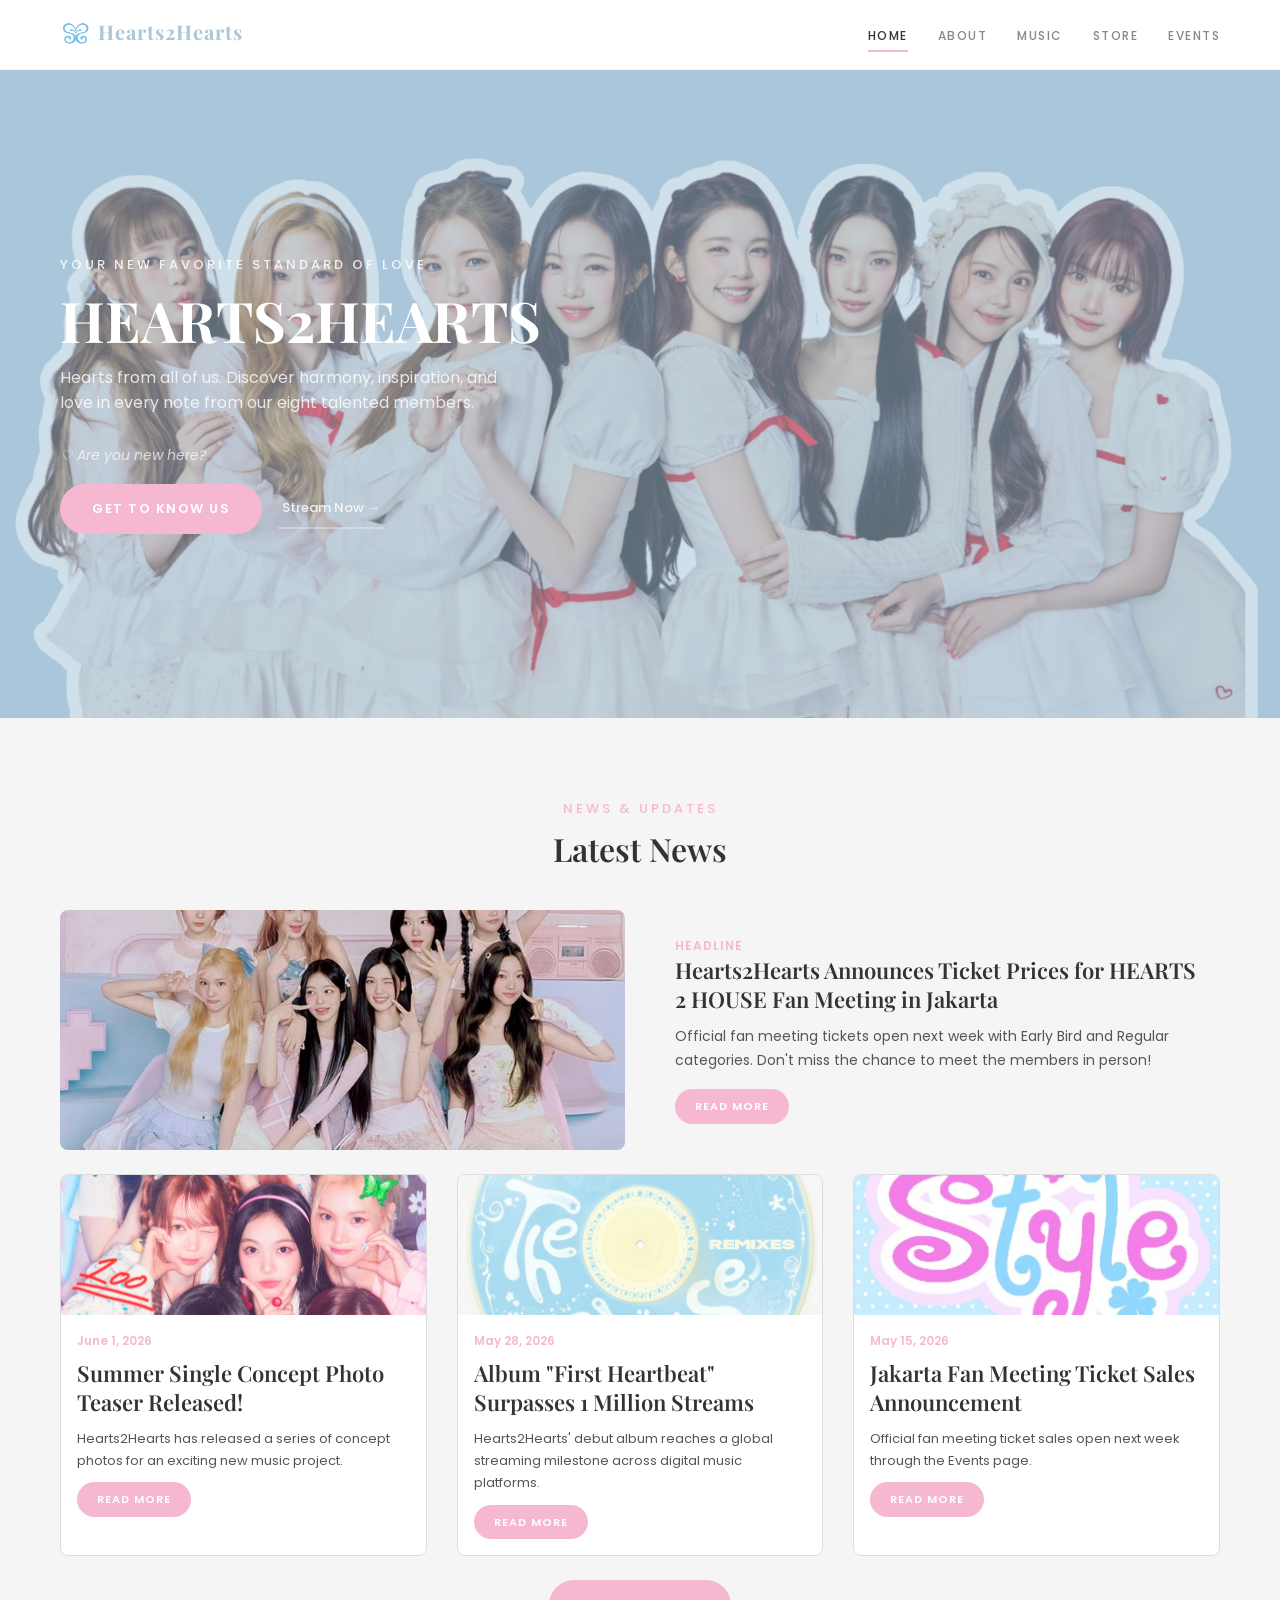
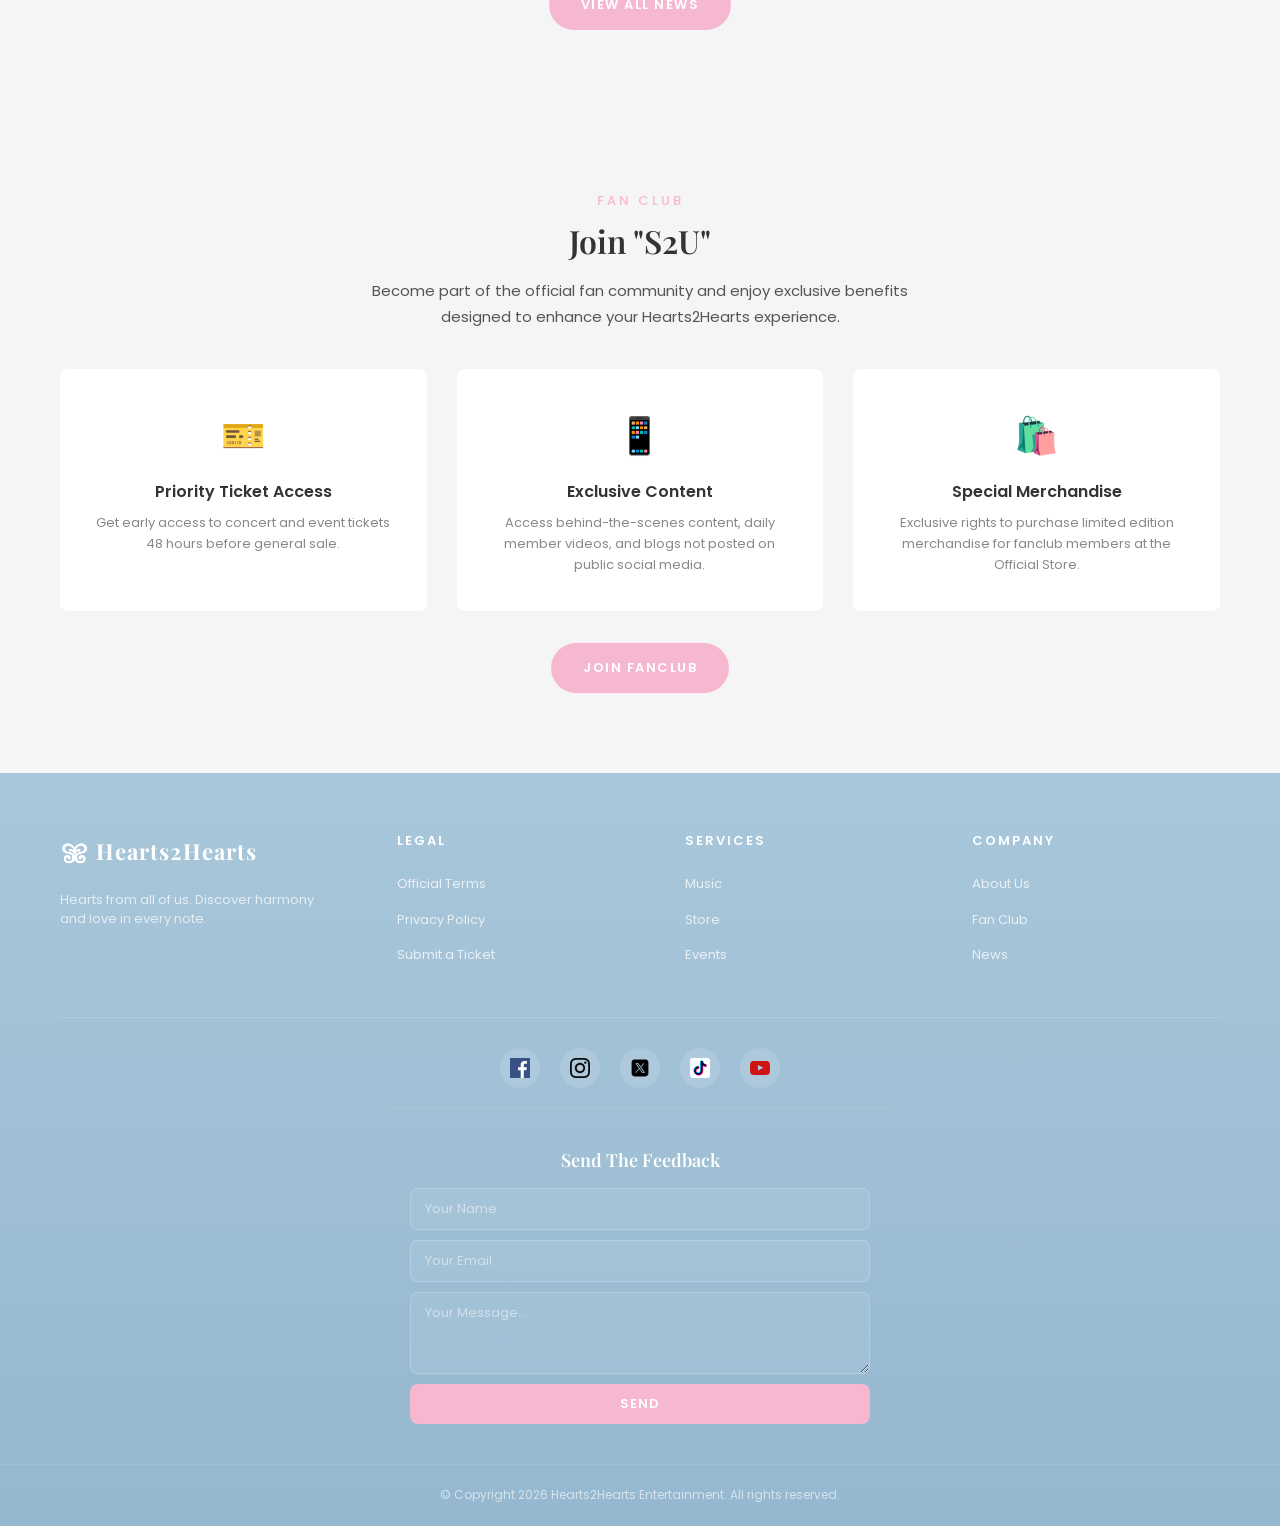
<file: index.html>
<!doctype html>
<html lang="en">
  <head>
    <meta charset="UTF-8" />
    <meta name="viewport" content="width=device-width, initial-scale=1.0" />
    <title>Hearts2Hearts — Official Website</title>
    <link rel="stylesheet" href="style.css" />
  </head>
  <body>
    <!-- ============ HEADER / NAV ============ -->
    <header>
      <div class="nav-container">
        <div class="logo">
          <a href="index.html"
            ><img
              src="assets/logo/logo.png"
              alt="Hearts2Hearts"
              class="logo-img"
            />
            Hearts2Hearts</a
          >
        </div>
        <button class="hamburger" id="hamburger" aria-label="Menu">
          <span></span><span></span><span></span>
        </button>
        <nav>
          <ul id="nav-menu">
            <li><a href="index.html" class="active">Home</a></li>
            <li><a href="about.html">About</a></li>
            <li><a href="music.html">Music</a></li>
            <li><a href="store.html">Store</a></li>
            <li><a href="events.html">Events</a></li>
          </ul>
        </nav>
      </div>
    </header>

    <main>
      <!-- ============ HERO ============ -->
      <section class="hero">
        <img
          src="assets/member_group/home_photo.png"
          alt="Hearts2Hearts Group"
          class="hero-bg"
        />
        <div class="hero-overlay"></div>
        <div class="container">
          <div class="hero-content">
            <span class="hero-tagline">Your new favorite standard of love</span>
            <h1>HEARTS2HEARTS</h1>
            <p class="hero-sub">
              Hearts from all of us. Discover harmony, inspiration, and love in
              every note from our eight talented members.
            </p>
            <p class="hero-ask">♡ Are you new here?</p>
            <div class="hero-cta-row">
              <a href="about.html" class="btn btn-pink">Get to Know Us</a>
              <a href="music.html" class="btn-secondary-ghost">Stream Now →</a>
            </div>
          </div>
        </div>
      </section>

      <!-- ============ NEWS ============ -->
      <section class="section-gray">
        <div class="container">
          <div style="text-align: center; margin-bottom: 40px">
            <span class="section-subtitle">News & Updates</span>
            <h2>Latest News</h2>
          </div>
          <div class="featured-layout" style="margin-bottom: 24px">
            <div
              style="
                background: var(--white);
                border-radius: var(--radius-sm);
                overflow: hidden;
              "
            >
              <div
                style="
                  height: 240px;
                  background: var(--light-gray);
                  display: flex;
                  align-items: center;
                  justify-content: center;
                  color: var(--text-light);
                "
              >
                <img
                  src="assets/member_group/pg4.jpg"
                  alt="Fan Meeting"
                  style="width: 100%; height: 240px; object-fit: cover"
                />
              </div>
            </div>
            <div
              style="
                display: flex;
                flex-direction: column;
                justify-content: center;
                padding: 20px;
              "
            >
              <span
                style="
                  font-size: 12px;
                  color: var(--secondary-pink);
                  font-weight: 600;
                  text-transform: uppercase;
                  letter-spacing: 1px;
                "
                >Headline</span
              >
              <h3>
                Hearts2Hearts Announces Ticket Prices for HEARTS 2 HOUSE Fan
                Meeting in Jakarta
              </h3>
              <div class="news-excerpt">
                <p style="font-size: 14px">
                  Official fan meeting tickets open next week with Early Bird
                  and Regular categories. Don't miss the chance to meet the
                  members in person!
                </p>
              </div>
              <a
                href="news.html#article-0"
                class="btn btn-pink btn-small"
                style="align-self: flex-start"
                >Read More</a
              >
            </div>
          </div>
          <div class="grid-3">
            <article
              class="card"
              style="
                padding: 0;
                border-radius: 8px;
                border: 1px solid var(--border-light);
                overflow: hidden;
              "
            >
              <img
                src="assets/cover_album/Flutter.jpg"
                alt="Summer Single"
                style="width: 100%; height: 140px; object-fit: cover"
              />
              <div style="padding: 16px">
                <time
                  style="
                    font-size: 12px;
                    color: var(--secondary-pink);
                    font-weight: 600;
                    display: block;
                    margin-bottom: 8px;
                  "
                  >June 1, 2026</time
                >
                <h3>Summer Single Concept Photo Teaser Released!</h3>
                <p style="font-size: 13px; margin: 0">
                  Hearts2Hearts has released a series of concept photos for an
                  exciting new music project.
                </p>
                <a
                  href="news.html#article-1"
                  class="btn btn-pink btn-small"
                  style="margin-top: 10px"
                  >Read More</a
                >
              </div>
            </article>
            <article
              class="card"
              style="
                padding: 0;
                border-radius: 8px;
                border: 1px solid var(--border-light);
                overflow: hidden;
              "
            >
              <img
                src="assets/cover_album/The_Chase.jpg"
                alt="First Heartbeat Album"
                style="width: 100%; height: 140px; object-fit: cover"
              />
              <div style="padding: 16px">
                <time
                  style="
                    font-size: 12px;
                    color: var(--secondary-pink);
                    font-weight: 600;
                    display: block;
                    margin-bottom: 8px;
                  "
                  >May 28, 2026</time
                >
                <h3>Album "First Heartbeat" Surpasses 1 Million Streams</h3>
                <p style="font-size: 13px; margin: 0">
                  Hearts2Hearts' debut album reaches a global streaming
                  milestone across digital music platforms.
                </p>
                <a
                  href="news.html#article-2"
                  class="btn btn-pink btn-small"
                  style="margin-top: 10px"
                  >Read More</a
                >
              </div>
            </article>
            <article
              class="card"
              style="
                padding: 0;
                border-radius: 8px;
                border: 1px solid var(--border-light);
                overflow: hidden;
              "
            >
              <img
                src="assets/cover_album/Style.jpg"
                alt="Fan Meeting Tickets"
                style="width: 100%; height: 140px; object-fit: cover"
              />
              <div style="padding: 16px">
                <time
                  style="
                    font-size: 12px;
                    color: var(--secondary-pink);
                    font-weight: 600;
                    display: block;
                    margin-bottom: 8px;
                  "
                  >May 15, 2026</time
                >
                <h3>Jakarta Fan Meeting Ticket Sales Announcement</h3>
                <p style="font-size: 13px; margin: 0">
                  Official fan meeting ticket sales open next week through the
                  Events page.
                </p>
                <a
                  href="news.html#article-3"
                  class="btn btn-pink btn-small"
                  style="margin-top: 10px"
                  >Read More</a
                >
              </div>
            </article>
          </div>

          <!-- Hidden extra news (revealed by "View All News") -->
          <div class="news-extra-wrapper" style="display: none">
            <div class="grid-3" style="margin-top: 24px">
              <article
                class="card"
                style="
                  padding: 0;
                  border-radius: 8px;
                  border: 1px solid var(--border-light);
                  overflow: hidden;
                "
              >
                <img
                  src="assets/cover_album/Focus.jpg"
                  alt="Best Rookie Award"
                  style="width: 100%; height: 140px; object-fit: cover"
                />
                <div style="padding: 16px">
                  <time
                    style="
                      font-size: 12px;
                      color: var(--secondary-pink);
                      font-weight: 600;
                      display: block;
                      margin-bottom: 8px;
                    "
                    >May 1, 2026</time
                  >
                  <h3>Hearts2Hearts Wins "Best Rookie" Award</h3>
                  <p style="font-size: 13px; margin: 0">
                    The group takes home the prestigious Best Rookie award at
                    the K-Pop Music Awards.
                  </p>
                  <a
                    href="news.html#article-4"
                    class="btn btn-pink btn-small"
                    style="margin-top: 10px"
                    >Read More</a
                  >
                </div>
              </article>
              <article
                class="card"
                style="
                  padding: 0;
                  border-radius: 8px;
                  border: 1px solid var(--border-light);
                  overflow: hidden;
                "
              >
                <img
                  src="assets/cover_album/Blue_Moon.jpg"
                  alt="Summer Concert"
                  style="width: 100%; height: 140px; object-fit: cover"
                />
                <div style="padding: 16px">
                  <time
                    style="
                      font-size: 12px;
                      color: var(--secondary-pink);
                      font-weight: 600;
                      display: block;
                      margin-bottom: 8px;
                    "
                    >April 15, 2026</time
                  >
                  <h3>Summer Concert in Bali Announced</h3>
                  <p style="font-size: 13px; margin: 0">
                    Hearts2Hearts announces a special open-air summer concert at
                    GWK Cultural Park, Bali.
                  </p>
                  <a
                    href="news.html#article-5"
                    class="btn btn-pink btn-small"
                    style="margin-top: 10px"
                    >Read More</a
                  >
                </div>
              </article>
              <article
                class="card"
                style="
                  padding: 0;
                  border-radius: 8px;
                  border: 1px solid var(--border-light);
                  overflow: hidden;
                "
              >
                <img
                  src="assets/member_group/pg1.jpg"
                  alt="Member Birthday"
                  style="width: 100%; height: 140px; object-fit: cover"
                />
                <div style="padding: 16px">
                  <time
                    style="
                      font-size: 12px;
                      color: var(--secondary-pink);
                      font-weight: 600;
                      display: block;
                      margin-bottom: 8px;
                    "
                    >April 5, 2026</time
                  >
                  <h3>Ana's Birthday Fan Event Details</h3>
                  <p style="font-size: 13px; margin: 0">
                    Special birthday fan event announced for Hearts2Hearts'
                    beloved maknae Ana.
                  </p>
                  <a
                    href="news.html#article-6"
                    class="btn btn-pink btn-small"
                    style="margin-top: 10px"
                    >Read More</a
                  >
                </div>
              </article>
            </div>
          </div>

          <div style="text-align: center; margin-top: 24px">
            <a href="#" class="btn btn-pink" id="viewAllNewsBtn"
              >View All News</a
            >
          </div>
        </div>
      </section>

      <!-- ============ FANCLUB ============ -->
      <section class="section-gray">
        <div class="container">
          <div style="text-align: center; margin-bottom: 40px">
            <span class="section-subtitle">Fan Club</span>
            <h2>Join "S2U"</h2>
            <p style="max-width: 600px; margin: 0 auto">
              Become part of the official fan community and enjoy exclusive
              benefits designed to enhance your Hearts2Hearts experience.
            </p>
          </div>
          <div class="benefit-grid">
            <div class="benefit-card">
              <span class="benefit-icon">🎫</span>
              <h3>Priority Ticket Access</h3>
              <p>
                Get early access to concert and event tickets 48 hours before
                general sale.
              </p>
            </div>
            <div class="benefit-card">
              <span class="benefit-icon">📱</span>
              <h3>Exclusive Content</h3>
              <p>
                Access behind-the-scenes content, daily member videos, and blogs
                not posted on public social media.
              </p>
            </div>
            <div class="benefit-card">
              <span class="benefit-icon">🛍️</span>
              <h3>Special Merchandise</h3>
              <p>
                Exclusive rights to purchase limited edition merchandise for
                fanclub members at the Official Store.
              </p>
            </div>
          </div>
          <div style="text-align: center; margin-top: 32px">
            <a
              href="https://chat.whatsapp.com/Jn7iG80BGJf8OErEK7Igfg?s=sw&p=a&mlu=3&amv=3"
              class="btn btn-pink"
              >Join Fanclub</a
            >
          </div>
        </div>
      </section>
    </main>

    <!-- ============ FOOTER ============ -->
    <footer>
      <div class="footer-container">
        <div class="footer-col">
          <div class="logo">
            <a href="index.html"
              ><img
                src="assets/logo/logo.png"
                alt="Hearts2Hearts"
                class="logo-img"
              />
              Hearts2Hearts</a
            >
          </div>
          <p class="footer-desc">
            Hearts from all of us. Discover harmony and love in every note.
          </p>
        </div>
        <div class="footer-col">
          <h4>Legal</h4>
          <ul>
            <li><a href="#">Official Terms</a></li>
            <li><a href="#">Privacy Policy</a></li>
            <li><a href="#">Submit a Ticket</a></li>
          </ul>
        </div>
        <div class="footer-col">
          <h4>Services</h4>
          <ul>
            <li><a href="music.html">Music</a></li>
            <li><a href="store.html">Store</a></li>
            <li><a href="events.html">Events</a></li>
          </ul>
        </div>
        <div class="footer-col">
          <h4>Company</h4>
          <ul>
            <li><a href="about.html">About Us</a></li>
            <li><a href="#">Fan Club</a></li>
            <li><a href="#">News</a></li>
          </ul>
        </div>
        <div class="footer-social">
          <a href="#" aria-label="Facebook"
            ><img src="assets/svg/facebook.svg" alt="Facebook"
          /></a>
          <a href="#" aria-label="Instagram"
            ><img src="assets/svg/instagram.svg" alt="Instagram"
          /></a>
          <a href="#" aria-label="Twitter"
            ><img src="assets/svg/x.svg" alt="X"
          /></a>
          <a href="#" aria-label="TikTok"
            ><img src="assets/svg/tiktok.svg" alt="TikTok"
          /></a>
          <a href="#" aria-label="YouTube"
            ><img src="assets/svg/youtube.svg" alt="YouTube"
          /></a>
        </div>
      </div>
      <div class="footer-feedback">
        <h4>Send The Feedback</h4>
        <form action="#" method="post">
          <input type="text" placeholder="Your Name" required />
          <input type="email" placeholder="Your Email" required />
          <textarea placeholder="Your Message..." rows="3" required></textarea>
          <button type="submit">Send</button>
        </form>
      </div>
      <div class="footer-bottom">
        © Copyright 2026 Hearts2Hearts Entertainment. All rights reserved.
      </div>
    </footer>

    <script>
      const hamburger = document.getElementById("hamburger");
      const navMenu = document.getElementById("nav-menu");
      hamburger.addEventListener("click", () => {
        navMenu.classList.toggle("open");
      });

      /* View All News reveal hidden articles */
      const viewAllBtn = document.getElementById("viewAllNewsBtn");
      if (viewAllBtn) {
        viewAllBtn.addEventListener("click", (e) => {
          e.preventDefault();
          const wrapper = document.querySelector(".news-extra-wrapper");
          if (wrapper) {
            const isHidden = wrapper.style.display === "none";
            wrapper.style.display = isHidden ? "block" : "none";
            viewAllBtn.textContent = isHidden ? "Show Less" : "View All News";
          }
        });
      }
    </script>
  </body>
</html>
</file>
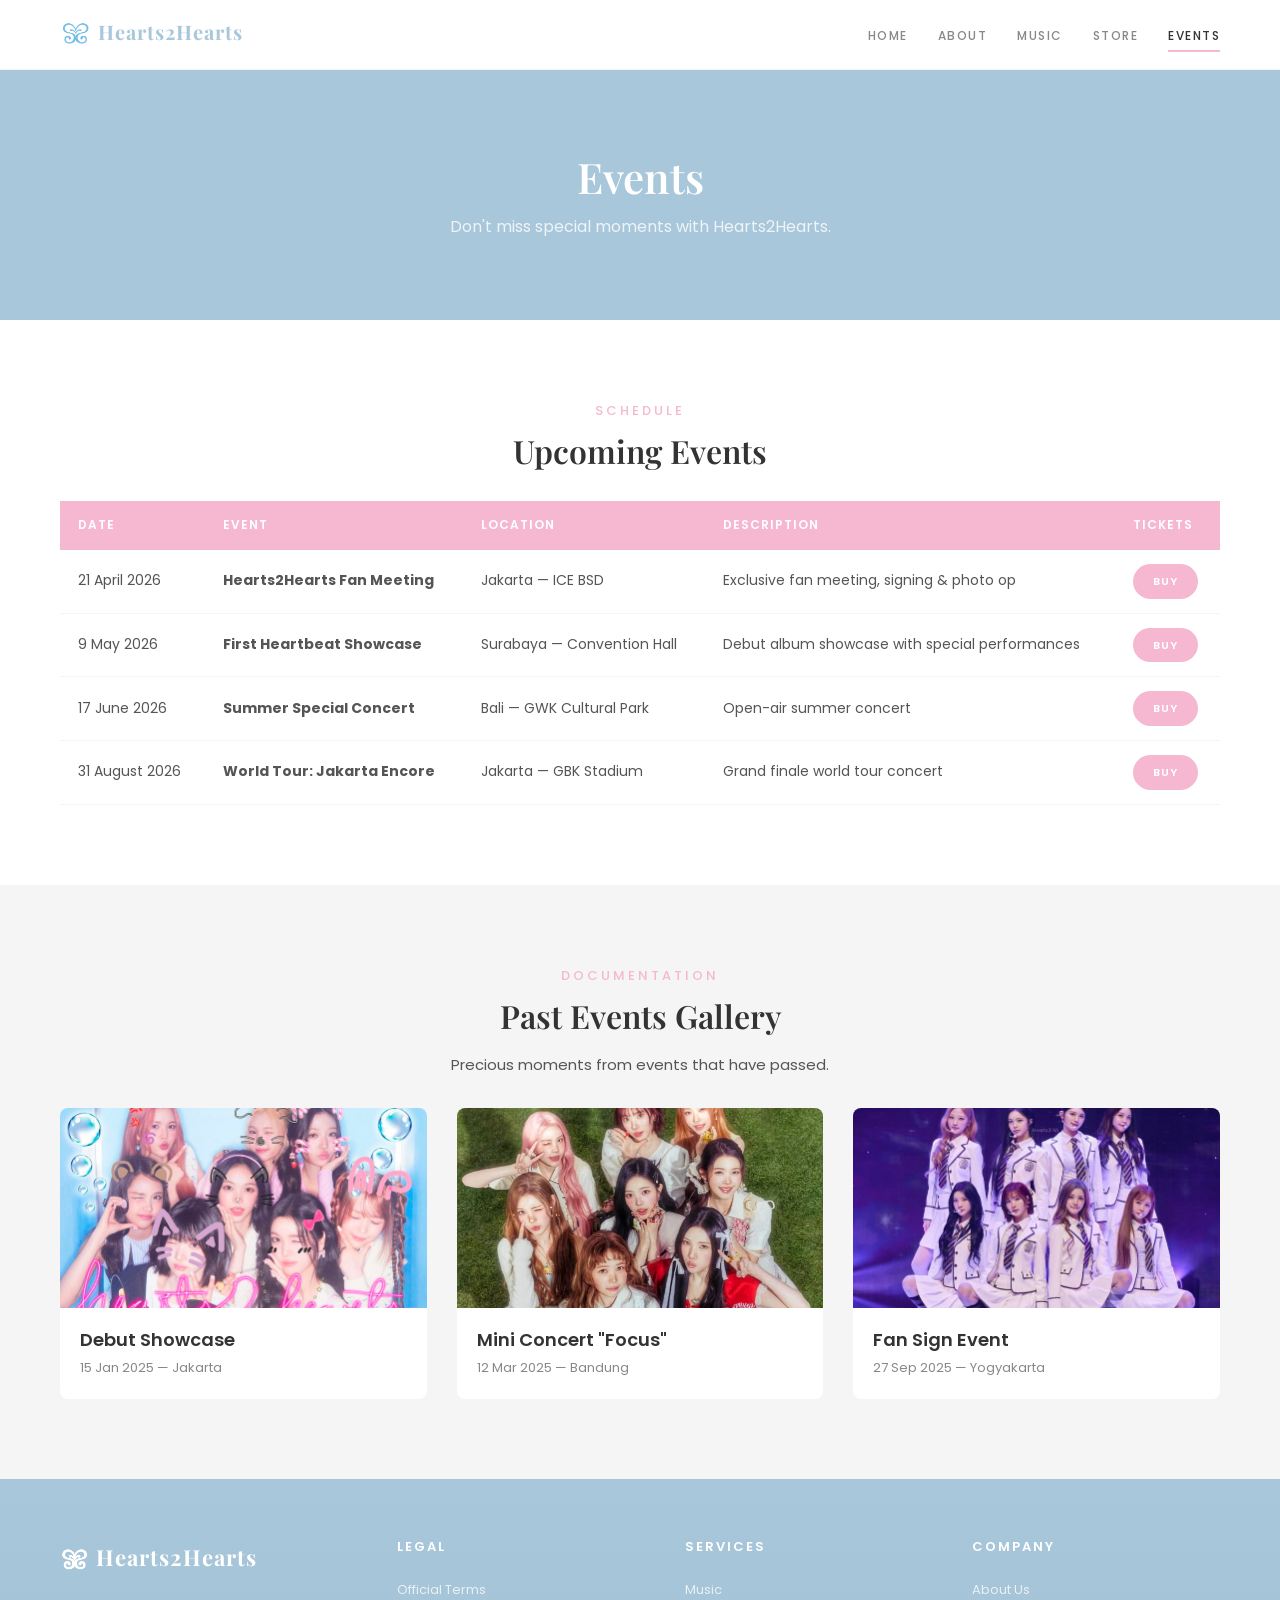
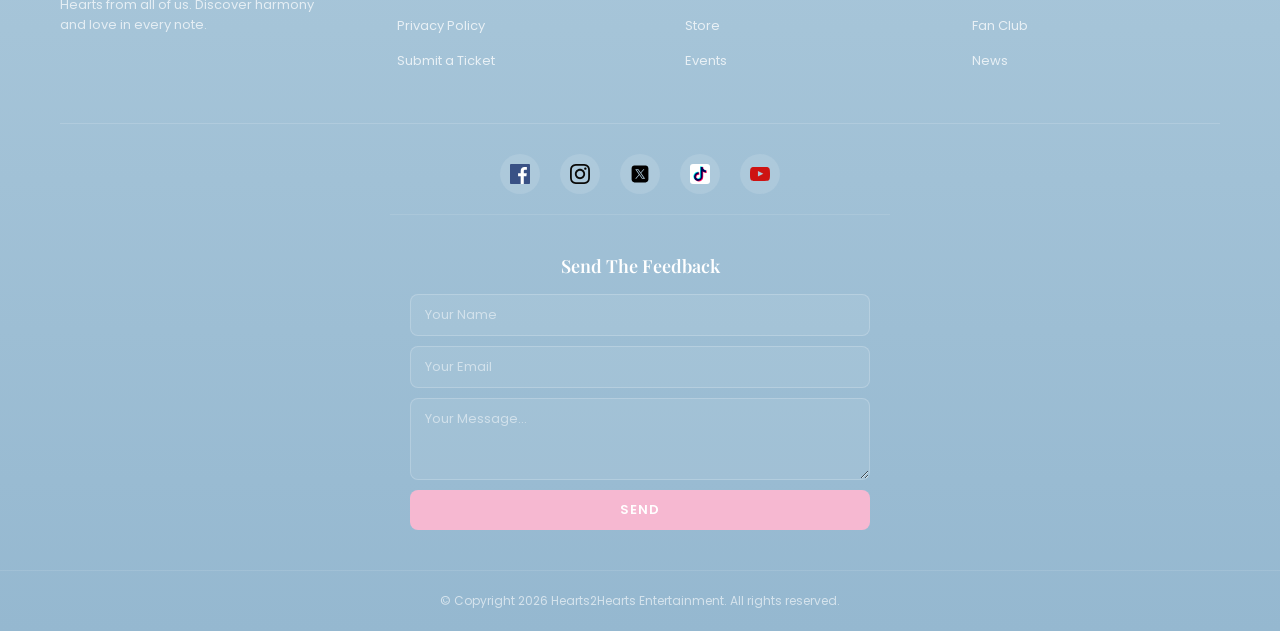
<file: events.html>
<!doctype html>
<html lang="en">
  <head>
    <meta charset="UTF-8" />
    <meta name="viewport" content="width=device-width, initial-scale=1.0" />
    <title>Events — Hearts2Hearts</title>
    <link rel="stylesheet" href="style.css" />
  </head>
  <body>
    <header>
      <div class="nav-container">
        <div class="logo">
          <a href="index.html"
            ><img
              src="assets/logo/logo.png"
              alt="Hearts2Hearts"
              class="logo-img"
            />
            Hearts2Hearts</a
          >
        </div>
        <button class="hamburger" id="hamburger" aria-label="Menu">
          <span></span><span></span><span></span>
        </button>
        <nav>
          <ul id="nav-menu">
            <li><a href="index.html">Home</a></li>
            <li><a href="about.html">About</a></li>
            <li><a href="music.html">Music</a></li>
            <li><a href="store.html">Store</a></li>
            <li><a href="events.html" class="active">Events</a></li>
          </ul>
        </nav>
      </div>
    </header>

    <section class="page-banner" style="background-color: var(--primary-blue)">
      <h1>Events</h1>
      <p>Don't miss special moments with Hearts2Hearts.</p>
    </section>

    <main>
      <!-- ============ UPCOMING EVENTS (TABLE FORMAT) ============ -->
      <section class="section-white">
        <div class="container">
          <div style="text-align: center; margin-bottom: 30px">
            <span class="section-subtitle">Schedule</span>
            <h2>Upcoming Events</h2>
          </div>
          <div style="overflow-x: auto; -webkit-overflow-scrolling: touch;">
          <table class="events-table">
            <thead>
              <tr>
                <th>Date</th>
                <th>Event</th>
                <th>Location</th>
                <th>Description</th>
                <th>Tickets</th>
              </tr>
            </thead>
            <tbody>
              <tr>
                <td>21 April 2026</td>
                <td><strong>Hearts2Hearts Fan Meeting</strong></td>
                <td>Jakarta — ICE BSD</td>
                <td>Exclusive fan meeting, signing & photo op</td>
                <td><a href="#" class="btn btn-pink btn-small">Buy</a></td>
              </tr>
              <tr>
                <td>9 May 2026</td>
                <td><strong>First Heartbeat Showcase</strong></td>
                <td>Surabaya — Convention Hall</td>
                <td>Debut album showcase with special performances</td>
                <td><a href="#" class="btn btn-pink btn-small">Buy</a></td>
              </tr>
              <tr>
                <td>17 June 2026</td>
                <td><strong>Summer Special Concert</strong></td>
                <td>Bali — GWK Cultural Park</td>
                <td>Open-air summer concert</td>
                <td><a href="#" class="btn btn-pink btn-small">Buy</a></td>
              </tr>
              <tr>
                <td>31 August 2026</td>
                <td><strong>World Tour: Jakarta Encore</strong></td>
                <td>Jakarta — GBK Stadium</td>
                <td>Grand finale world tour concert</td>
                <td><a href="#" class="btn btn-pink btn-small">Buy</a></td>
              </tr>
            </tbody>
          </table>
          </div>
        </div>
      </section>

      <!-- ============ PAST EVENTS ============ -->
      <section class="section-gray">
        <div class="container">
          <div style="text-align: center; margin-bottom: 30px">
            <span class="section-subtitle">Documentation</span>
            <h2>Past Events Gallery</h2>
            <p>Precious moments from events that have passed.</p>
          </div>
          <div class="grid-3">
            <div class="past-event-card">
              <div
                style="
                  height: 200px;
                  background: var(--light-gray);
                  display: flex;
                  align-items: center;
                  justify-content: center;
                  color: var(--text-light);
                  font-size: 13px;
                "
              >
                <img src="assets/member_group/pg1.jpg" alt="Debut Showcase" style="width:100%;height:200px;object-fit:cover;" />
              </div>
              <div class="past-event-body">
                <h4>Debut Showcase</h4>
                <p>15 Jan 2025 — Jakarta</p>
              </div>
            </div>
            <div class="past-event-card">
              <div
                style="
                  height: 200px;
                  background: var(--light-gray);
                  display: flex;
                  align-items: center;
                  justify-content: center;
                  color: var(--text-light);
                  font-size: 13px;
                "
              >
                <img src="assets/member_group/pg2.jpg" alt="Mini Concert Focus" style="width:100%;height:200px;object-fit:cover;" />
              </div>
              <div class="past-event-body">
                <h4>Mini Concert "Focus"</h4>
                <p>12 Mar 2025 — Bandung</p>
              </div>
            </div>
            <div class="past-event-card">
              <div
                style="
                  height: 200px;
                  background: var(--light-gray);
                  display: flex;
                  align-items: center;
                  justify-content: center;
                  color: var(--text-light);
                  font-size: 13px;
                "
              >
                <img src="assets/member_group/pg3.jpg" alt="Fan Sign Event" style="width:100%;height:200px;object-fit:cover;" />
              </div>
              <div class="past-event-body">
                <h4>Fan Sign Event</h4>
                <p>27 Sep 2025 — Yogyakarta</p>
              </div>
            </div>
          </div>
        </div>
      </section>
    </main>

    <footer>
      <div class="footer-container">
        <div class="footer-col">
          <div class="logo">
            <a href="index.html"
              ><img
                src="assets/logo/logo.png"
                alt="Hearts2Hearts"
                class="logo-img"
              />
              Hearts2Hearts</a
            >
          </div>
          <p class="footer-desc">
            Hearts from all of us. Discover harmony and love in every note.
          </p>
        </div>
        <div class="footer-col">
          <h4>Legal</h4>
          <ul>
            <li><a href="#">Official Terms</a></li>
            <li><a href="#">Privacy Policy</a></li>
            <li><a href="#">Submit a Ticket</a></li>
          </ul>
        </div>
        <div class="footer-col">
          <h4>Services</h4>
          <ul>
            <li><a href="music.html">Music</a></li>
            <li><a href="store.html">Store</a></li>
            <li><a href="events.html">Events</a></li>
          </ul>
        </div>
        <div class="footer-col">
          <h4>Company</h4>
          <ul>
            <li><a href="about.html">About Us</a></li>
            <li><a href="#">Fan Club</a></li>
            <li><a href="#">News</a></li>
          </ul>
        </div>
        <div class="footer-social">
          <a href="#" aria-label="Facebook"><img src="assets/svg/facebook.svg" alt="Facebook" /></a>
          <a href="#" aria-label="Instagram"><img src="assets/svg/instagram.svg" alt="Instagram" /></a>
          <a href="#" aria-label="Twitter"><img src="assets/svg/x.svg" alt="X" /></a>
          <a href="#" aria-label="TikTok"><img src="assets/svg/tiktok.svg" alt="TikTok" /></a>
          <a href="#" aria-label="YouTube"><img src="assets/svg/youtube.svg" alt="YouTube" /></a>
        </div>
      </div>
      <div class="footer-feedback">
        <h4>Send The Feedback</h4>
        <form action="#" method="post">
          <input type="text" placeholder="Your Name" required />
          <input type="email" placeholder="Your Email" required />
          <textarea placeholder="Your Message..." rows="3" required></textarea>
          <button type="submit">Send</button>
        </form>
      </div>
      <div class="footer-bottom">
        © Copyright 2026 Hearts2Hearts Entertainment. All rights reserved.
      </div>
    </footer>

    <script>
      const hamburger = document.getElementById("hamburger");
      const navMenu = document.getElementById("nav-menu");
      if (hamburger) {
        hamburger.addEventListener("click", () => {
          navMenu.classList.toggle("open");
        });
      }
    </script>
  </body>
</html>
</file>
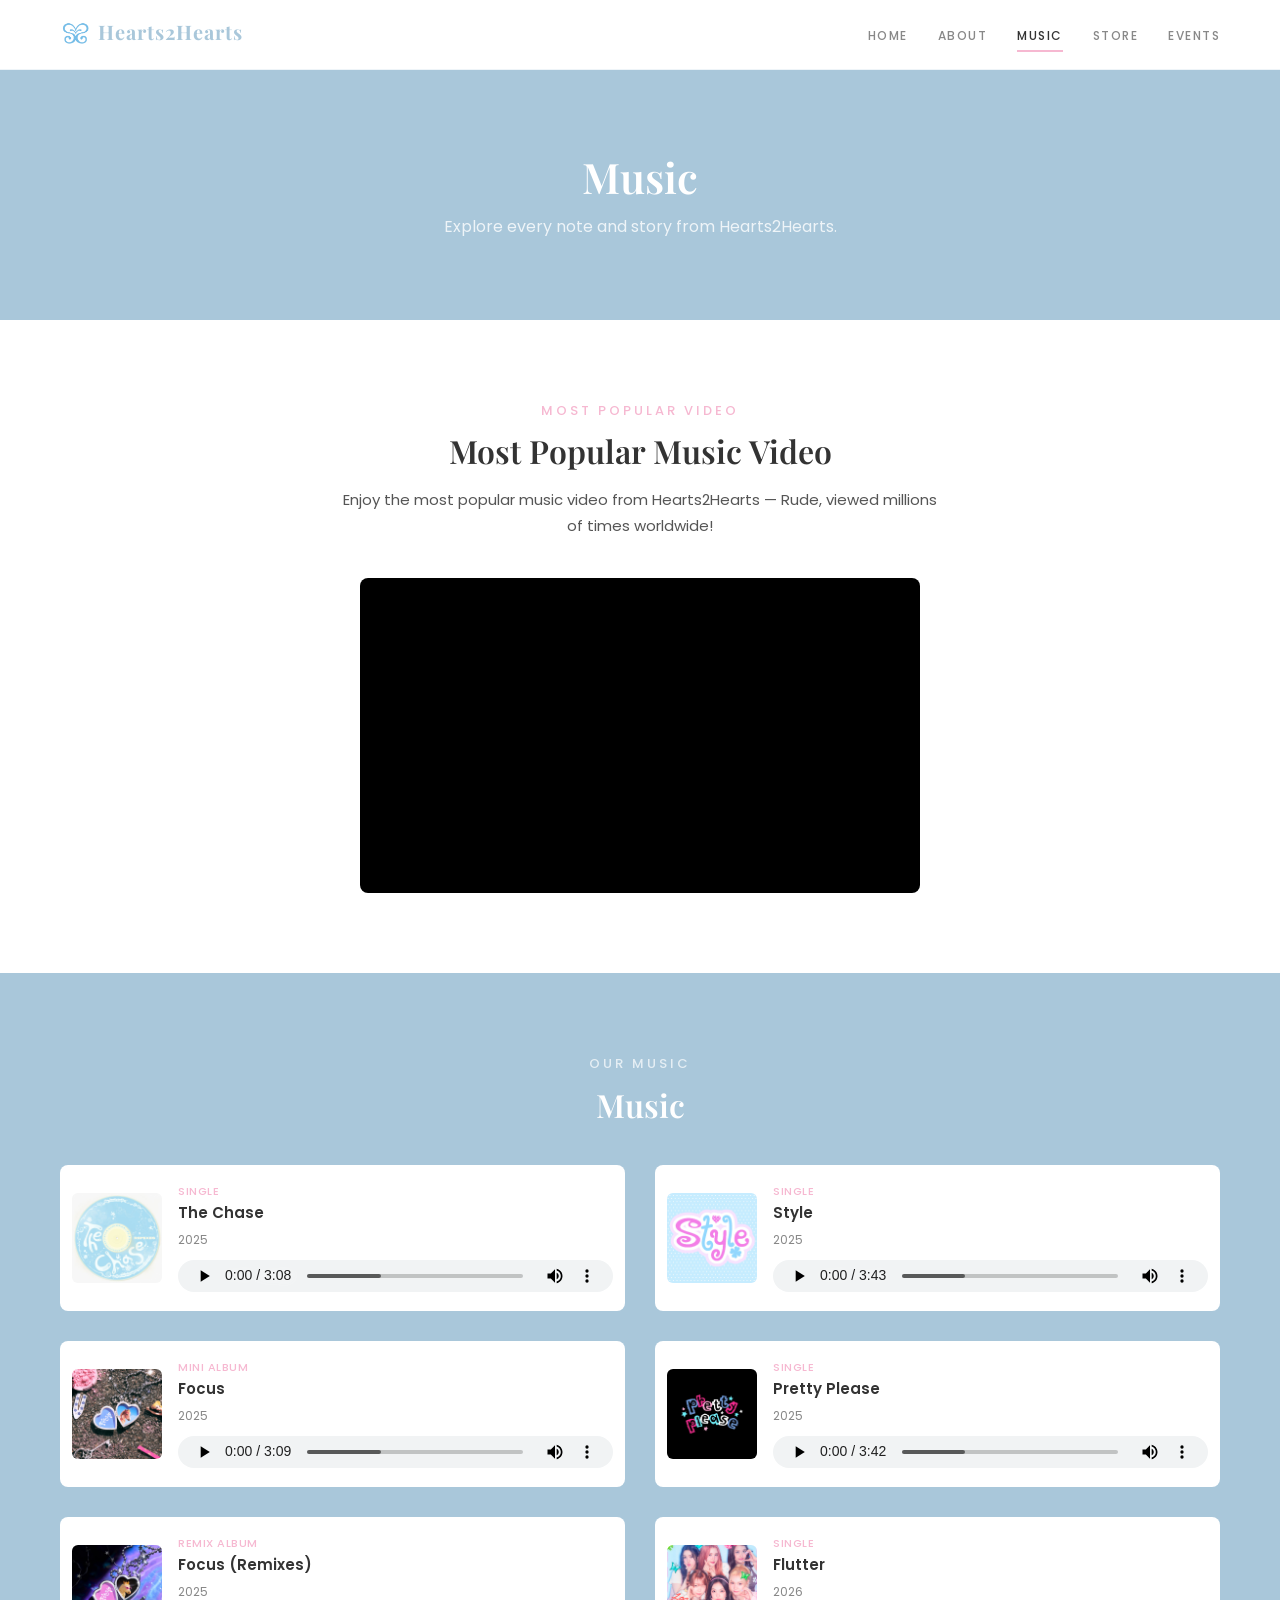
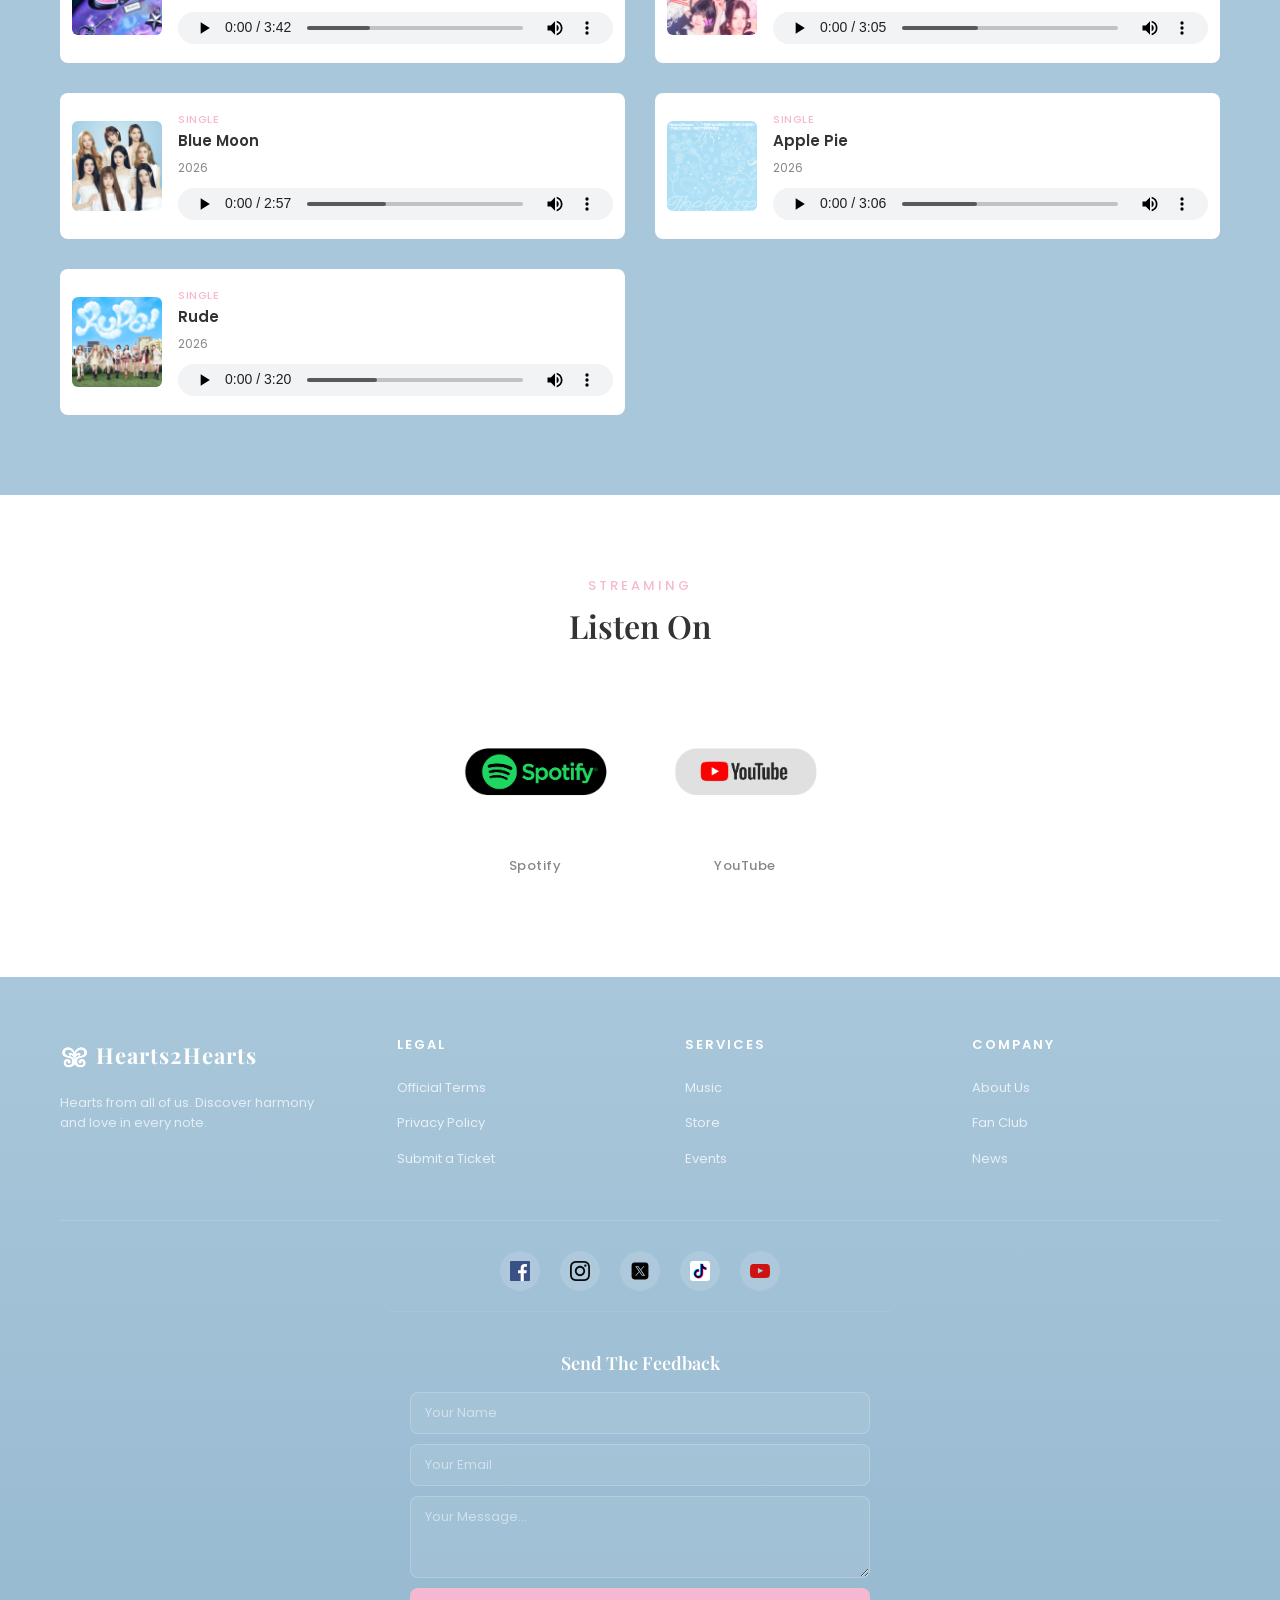
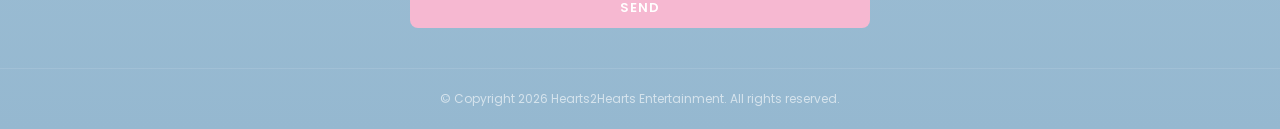
<file: music.html>
<!doctype html>
<html lang="en">
  <head>
    <meta charset="UTF-8" />
    <meta name="viewport" content="width=device-width, initial-scale=1.0" />
    <title>Music — Hearts2Hearts</title>
    <link rel="stylesheet" href="style.css" />
  </head>
  <body>
    <header>
      <div class="nav-container">
        <div class="logo">
          <a href="index.html"
            ><img
              src="assets/logo/logo.png"
              alt="Hearts2Hearts"
              class="logo-img"
            />
            Hearts2Hearts</a
          >
        </div>
        <button class="hamburger" id="hamburger" aria-label="Menu">
          <span></span><span></span><span></span>
        </button>
        <nav>
          <ul id="nav-menu">
            <li><a href="index.html">Home</a></li>
            <li><a href="about.html">About</a></li>
            <li><a href="music.html" class="active">Music</a></li>
            <li><a href="store.html">Store</a></li>
            <li><a href="events.html">Events</a></li>
          </ul>
        </nav>
      </div>
    </header>

    <section class="page-banner" style="background-color: var(--primary-blue)">
      <h1>Music</h1>
      <p>Explore every note and story from Hearts2Hearts.</p>
    </section>

    <main>
      <!-- ============ VIDEO PLAYER ============ -->
      <section class="section-white">
        <div class="container">
          <div style="text-align: center; margin-bottom: 40px">
            <span class="section-subtitle">Most Popular Video</span>
            <h2>Most Popular Music Video</h2>
            <p style="max-width: 600px; margin: 0 auto">
              Enjoy the most popular music video from Hearts2Hearts — Rude,
              viewed millions of times worldwide!
            </p>
          </div>
          <div
            class="video-container"
            style="aspect-ratio: 16 / 9; max-width: 560px"
          >
            <iframe
              width="560"
              height="315"
              src="https://www.youtube.com/embed/F7sGJVUrkjQ"
              title="Hearts2Hearts Video"
              frameborder="0"
              allow="
                accelerometer;
                autoplay;
                clipboard-write;
                encrypted-media;
                gyroscope;
                picture-in-picture;
              "
              allowfullscreen
            ></iframe>
          </div>
        </div>
      </section>

      <!-- ============ FULL DISCOGRAPHY ============ -->
      <section class="section-blue">
        <div class="container">
          <div style="text-align: center; margin-bottom: 40px">
            <span
              class="section-subtitle"
              style="color: rgba(255, 255, 255, 0.7)"
              >Our Music</span
            >
            <h2 style="color: var(--white)">Music</h2>
          </div>
          <div class="grid-2">
            <div class="album-card">
              <img
                src="assets/cover_album/The_Chase.jpg"
                alt="The Chase"
                class="album-cover"
              />
              <div class="album-info">
                <span class="album-type">Single</span>
                <h4>The Chase</h4>
                <span class="album-date">2025</span>
                <audio
                  controls
                  style="width: 100%; margin-top: 8px; height: 32px"
                >
                  <source src="assets/song/The_Chase.mp3" type="audio/mpeg" />
                </audio>
              </div>
            </div>
            <div class="album-card">
              <img
                src="assets/cover_album/Style.jpg"
                alt="Style"
                class="album-cover"
              />
              <div class="album-info">
                <span class="album-type">Single</span>
                <h4>Style</h4>
                <span class="album-date">2025</span>
                <audio
                  controls
                  style="width: 100%; margin-top: 8px; height: 32px"
                >
                  <source src="assets/song/Style.mp3" type="audio/mpeg" />
                </audio>
              </div>
            </div>
            <div class="album-card">
              <img
                src="assets/cover_album/Focus.jpg"
                alt="Focus"
                class="album-cover"
              />
              <div class="album-info">
                <span class="album-type">Mini Album</span>
                <h4>Focus</h4>
                <span class="album-date">2025</span>
                <audio
                  controls
                  style="width: 100%; margin-top: 8px; height: 32px"
                >
                  <source src="assets/song/FOCUS.mp3" type="audio/mpeg" />
                </audio>
              </div>
            </div>
            <div class="album-card">
              <img
                src="assets/cover_album/Pretty_Please.jpg"
                alt="Pretty Please"
                class="album-cover"
              />
              <div class="album-info">
                <span class="album-type">Single</span>
                <h4>Pretty Please</h4>
                <span class="album-date">2025</span>
                <audio
                  controls
                  style="width: 100%; margin-top: 8px; height: 32px"
                >
                  <source
                    src="assets/song/Pretty_Please.mp3"
                    type="audio/mpeg"
                  />
                </audio>
              </div>
            </div>
            <div class="album-card">
              <img
                src="assets/cover_album/Focus_Remix.jpg"
                alt="Focus (Remixes)"
                class="album-cover"
              />
              <div class="album-info">
                <span class="album-type">Remix Album</span>
                <h4>Focus (Remixes)</h4>
                <span class="album-date">2025</span>
                <audio
                  controls
                  style="width: 100%; margin-top: 8px; height: 32px"
                >
                  <source src="assets/song/Focus_Remix.mp3" type="audio/mpeg" />
                </audio>
              </div>
            </div>
            <div class="album-card">
              <img
                src="assets/cover_album/Flutter.jpg"
                alt="Flutter"
                class="album-cover"
              />
              <div class="album-info">
                <span class="album-type">Single</span>
                <h4>Flutter</h4>
                <span class="album-date">2026</span>
                <audio
                  controls
                  style="width: 100%; margin-top: 8px; height: 32px"
                >
                  <source src="assets/song/Flutter.mp3" type="audio/mpeg" />
                </audio>
              </div>
            </div>
            <div class="album-card">
              <img
                src="assets/cover_album/Blue_Moon.jpg"
                alt="Blue Moon"
                class="album-cover"
              />
              <div class="album-info">
                <span class="album-type">Single</span>
                <h4>Blue Moon</h4>
                <span class="album-date">2026</span>
                <audio
                  controls
                  style="width: 100%; margin-top: 8px; height: 32px"
                >
                  <source src="assets/song/Blue_Moon.mp3" type="audio/mpeg" />
                </audio>
              </div>
            </div>
            <div class="album-card">
              <img
                src="assets/cover_album/Apple_Pie.jpg"
                alt="Apple Pie"
                class="album-cover"
              />
              <div class="album-info">
                <span class="album-type">Single</span>
                <h4>Apple Pie</h4>
                <span class="album-date">2026</span>
                <audio
                  controls
                  style="width: 100%; margin-top: 8px; height: 32px"
                >
                  <source src="assets/song/Apple_Pie.mp3" type="audio/mpeg" />
                </audio>
              </div>
            </div>
            <div class="album-card">
              <img
                src="assets/cover_album/Rude.jpg"
                alt="Rude"
                class="album-cover"
              />
              <div class="album-info">
                <span class="album-type">Single</span>
                <h4>Rude</h4>
                <span class="album-date">2026</span>
                <audio
                  controls
                  style="width: 100%; margin-top: 8px; height: 32px"
                >
                  <source src="assets/song/Rude.mp3" type="audio/mpeg" />
                </audio>
              </div>
            </div>
          </div>
        </div>
      </section>

      <!-- ============ STREAMING PLATFORMS ============ -->
      <section class="section-white">
        <div class="container">
          <div style="text-align: center; margin-bottom: 30px">
            <span class="section-subtitle">Streaming</span>
            <h2>Listen On</h2>
          </div>
          <div class="platform-row">
            <a href="https://open.spotify.com/artist/1ZLU77nRzQIaP23mVSYpCQ" target="_blank" rel="noopener" class="platform-item" aria-label="Spotify">
              <img src="assets/logo/spotify.png" alt="Spotify" class="platform-logo" />
              <span>Spotify</span>
            </a>
            <a href="https://www.youtube.com/@hearts2hearts.official" target="_blank" rel="noopener" class="platform-item" aria-label="YouTube">
              <img src="assets/logo/YouTube.png" alt="YouTube" class="platform-logo" />
              <span>YouTube</span>
            </a>
          </div>
        </div>
      </section>
    </main>

    <footer>
      <div class="footer-container">
        <div class="footer-col">
          <div class="logo">
            <a href="index.html"
              ><img
                src="assets/logo/logo.png"
                alt="Hearts2Hearts"
                class="logo-img"
              />
              Hearts2Hearts</a
            >
          </div>
          <p class="footer-desc">
            Hearts from all of us. Discover harmony and love in every note.
          </p>
        </div>
        <div class="footer-col">
          <h4>Legal</h4>
          <ul>
            <li><a href="#">Official Terms</a></li>
            <li><a href="#">Privacy Policy</a></li>
            <li><a href="#">Submit a Ticket</a></li>
          </ul>
        </div>
        <div class="footer-col">
          <h4>Services</h4>
          <ul>
            <li><a href="music.html">Music</a></li>
            <li><a href="store.html">Store</a></li>
            <li><a href="events.html">Events</a></li>
          </ul>
        </div>
        <div class="footer-col">
          <h4>Company</h4>
          <ul>
            <li><a href="about.html">About Us</a></li>
            <li><a href="#">Fan Club</a></li>
            <li><a href="#">News</a></li>
          </ul>
        </div>
        <div class="footer-social">
          <a href="#" aria-label="Facebook"
            ><img src="assets/svg/facebook.svg" alt="Facebook"
          /></a>
          <a href="#" aria-label="Instagram"
            ><img src="assets/svg/instagram.svg" alt="Instagram"
          /></a>
          <a href="#" aria-label="Twitter"
            ><img src="assets/svg/x.svg" alt="X"
          /></a>
          <a href="#" aria-label="TikTok"
            ><img src="assets/svg/tiktok.svg" alt="TikTok"
          /></a>
          <a href="#" aria-label="YouTube"
            ><img src="assets/svg/youtube.svg" alt="YouTube"
          /></a>
        </div>
      </div>
      <div class="footer-feedback">
        <h4>Send The Feedback</h4>
        <form action="#" method="post">
          <input type="text" placeholder="Your Name" required />
          <input type="email" placeholder="Your Email" required />
          <textarea placeholder="Your Message..." rows="3" required></textarea>
          <button type="submit">Send</button>
        </form>
      </div>
      <div class="footer-bottom">
        © Copyright 2026 Hearts2Hearts Entertainment. All rights reserved.
      </div>
    </footer>

    <script>
      const hamburger = document.getElementById("hamburger");
      const navMenu = document.getElementById("nav-menu");
      if (hamburger) {
        hamburger.addEventListener("click", () => {
          navMenu.classList.toggle("open");
        });
      }

      // Only one audio at a time
      const audios = document.querySelectorAll("audio");
      audios.forEach((audio) => {
        audio.addEventListener("play", () => {
          audios.forEach((other) => {
            if (other !== audio && !other.paused) {
              other.pause();
            }
          });
        });
      });
    </script>
  </body>
</html>
</file>
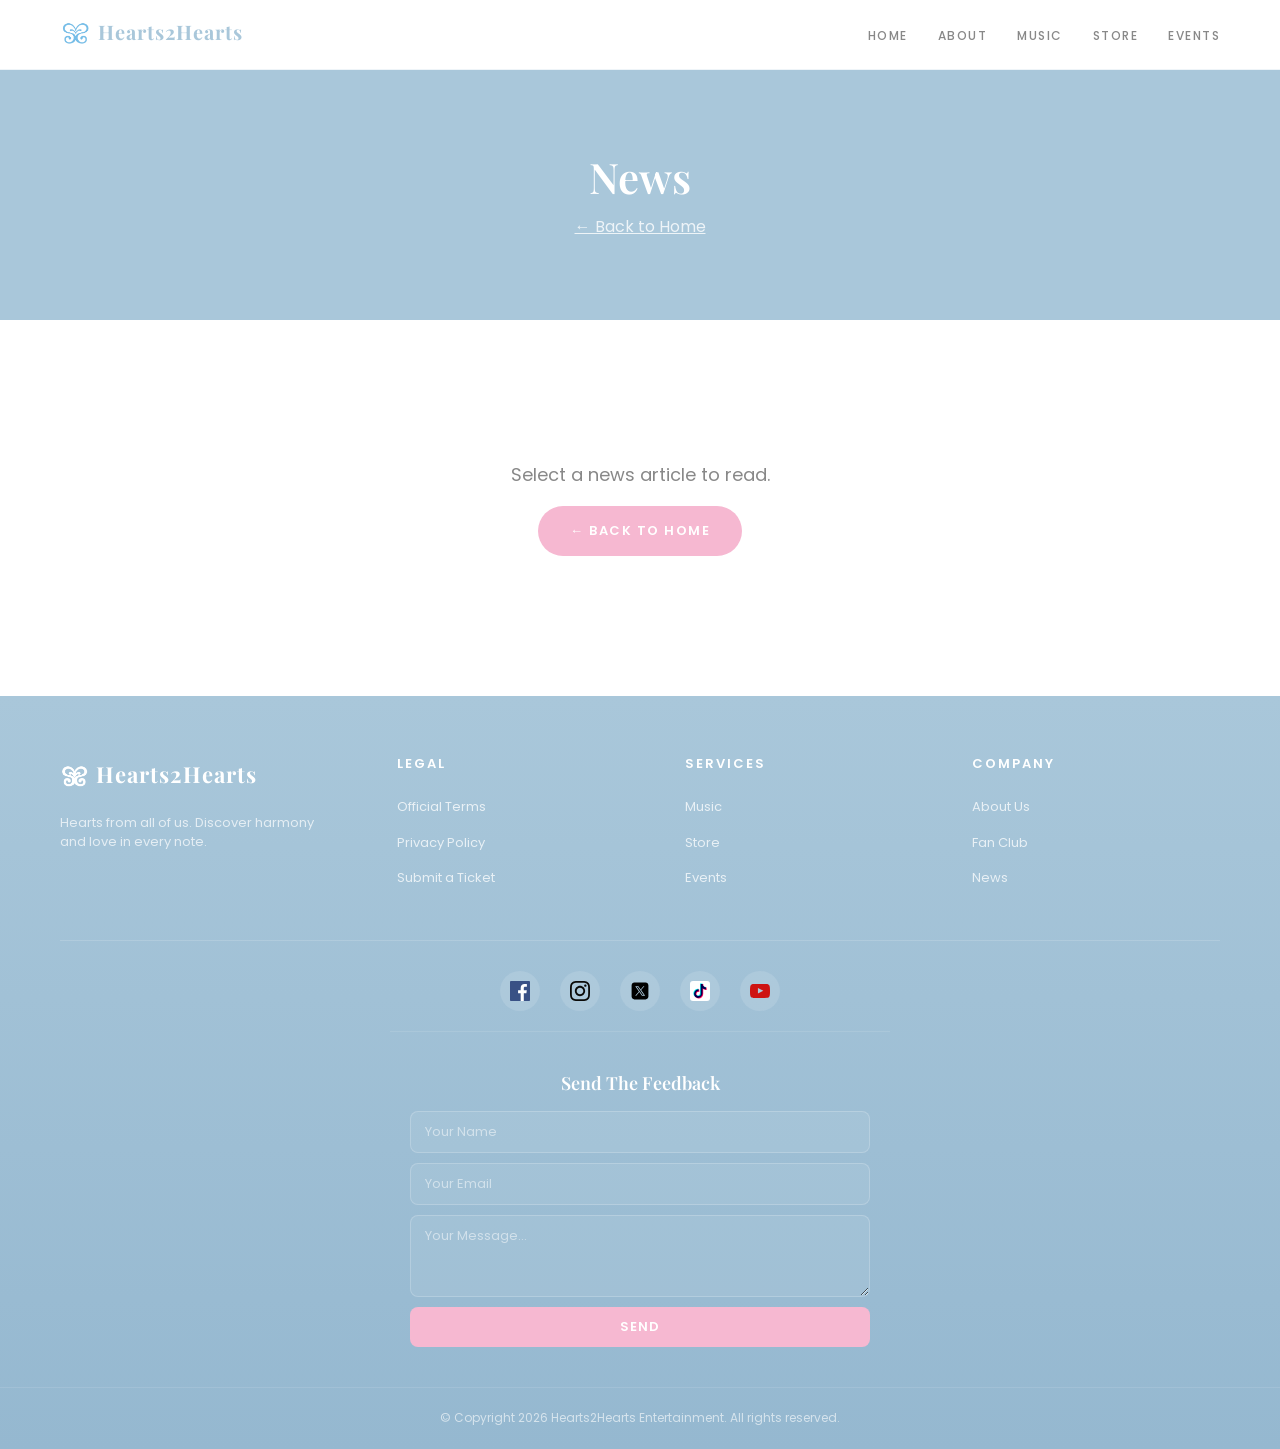
<file: news.html>
<!doctype html>
<html lang="en">
  <head>
    <meta charset="UTF-8" />
    <meta name="viewport" content="width=device-width, initial-scale=1.0" />
    <title>News — Hearts2Hearts</title>
    <link rel="stylesheet" href="style.css" />
  </head>
  <body>
    <header>
      <div class="nav-container">
        <div class="logo">
          <a href="index.html"
            ><img
              src="assets/logo/logo.png"
              alt="Hearts2Hearts"
              class="logo-img"
            />
            Hearts2Hearts</a
          >
        </div>
        <button class="hamburger" id="hamburger" aria-label="Menu">
          <span></span><span></span><span></span>
        </button>
        <nav>
          <ul id="nav-menu">
            <li><a href="index.html">Home</a></li>
            <li><a href="about.html">About</a></li>
            <li><a href="music.html">Music</a></li>
            <li><a href="store.html">Store</a></li>
            <li><a href="events.html">Events</a></li>
          </ul>
        </nav>
      </div>
    </header>

    <section class="page-banner">
      <h1>News</h1>
      <p><a href="index.html" style="color:inherit;text-decoration:underline;">&larr; Back to Home</a></p>
    </section>

    <main>
      <section class="section-white">
        <div class="container">
          <!-- Single article rendered here by JS -->
          <div id="article-view"></div>

          <!-- Fallback if no hash or invalid article -->
          <div id="article-fallback" style="text-align:center;padding:60px 20px;display:none;">
            <p style="font-size:18px;color:var(--text-light);margin-bottom:16px;">Select a news article to read.</p>
            <a href="index.html" class="btn btn-pink" style="text-decoration:none;">&larr; Back to Home</a>
          </div>
        </div>
      </section>
    </main>

    <footer>
      <div class="footer-container">
        <div class="footer-col">
          <div class="logo">
            <a href="index.html"
              ><img
                src="assets/logo/logo.png"
                alt="Hearts2Hearts"
                class="logo-img"
              />
              Hearts2Hearts</a
            >
          </div>
          <p class="footer-desc">
            Hearts from all of us. Discover harmony and love in every note.
          </p>
        </div>
        <div class="footer-col">
          <h4>Legal</h4>
          <ul>
            <li><a href="#">Official Terms</a></li>
            <li><a href="#">Privacy Policy</a></li>
            <li><a href="#">Submit a Ticket</a></li>
          </ul>
        </div>
        <div class="footer-col">
          <h4>Services</h4>
          <ul>
            <li><a href="music.html">Music</a></li>
            <li><a href="store.html">Store</a></li>
            <li><a href="events.html">Events</a></li>
          </ul>
        </div>
        <div class="footer-col">
          <h4>Company</h4>
          <ul>
            <li><a href="about.html">About Us</a></li>
            <li><a href="#">Fan Club</a></li>
            <li><a href="#">News</a></li>
          </ul>
        </div>
        <div class="footer-social">
          <a href="#" aria-label="Facebook"><img src="assets/svg/facebook.svg" alt="Facebook" /></a>
          <a href="#" aria-label="Instagram"><img src="assets/svg/instagram.svg" alt="Instagram" /></a>
          <a href="#" aria-label="Twitter"><img src="assets/svg/x.svg" alt="X" /></a>
          <a href="#" aria-label="TikTok"><img src="assets/svg/tiktok.svg" alt="TikTok" /></a>
          <a href="#" aria-label="YouTube"><img src="assets/svg/youtube.svg" alt="YouTube" /></a>
        </div>
      </div>
      <div class="footer-feedback">
        <h4>Send The Feedback</h4>
        <form action="#" method="post">
          <input type="text" placeholder="Your Name" required />
          <input type="email" placeholder="Your Email" required />
          <textarea placeholder="Your Message..." rows="3" required></textarea>
          <button type="submit">Send</button>
        </form>
      </div>
      <div class="footer-bottom">
        © Copyright 2026 Hearts2Hearts Entertainment. All rights reserved.
      </div>
    </footer>

    <script>
      const hamburger = document.getElementById("hamburger");
      const navMenu = document.getElementById("nav-menu");
      if (hamburger) {
        hamburger.addEventListener("click", () => {
          navMenu.classList.toggle("open");
        });
      }

      /* ----- Article Data ----- */
      const articles = {
        "article-0": {
          badge: "Breaking News",
          image: "assets/member_group/pg4.jpg",
          alt: "Fan Meeting",
          title: 'Hearts2Hearts Announces Ticket Prices for HEARTS 2 HOUSE Fan Meeting in Jakarta',
          date: "June 1, 2026",
          content: [
            "Hearts2Hearts has officially announced the ticket pricing structure for their highly anticipated HEARTS 2 HOUSE fan meeting event in Jakarta. The event, which will take place at ICE BSD Convention Hall, offers Heartbeats a rare opportunity to meet the members up close and personal.",
            "Ticket categories include Early Bird (limited to the first 500 purchasers), Regular, and VIP packages. VIP ticket holders will enjoy exclusive benefits including a hi-touch session, official merchandise pack, and a group photo opportunity with the members.",
            "Fan club members receive a special discount on all ticket tiers. Pre-sale for fan club members begins 48 hours before the general public sale. All tickets are available for purchase through the official Events page.",
            "Heartbeats are advised to purchase tickets early as previous events sold out within hours. The group expressed their excitement to meet Indonesian fans and promised a memorable experience for everyone attending."
          ]
        },
        "article-1": {
          badge: "Teaser",
          image: "assets/cover_album/Flutter.jpg",
          alt: "Summer Single Concept",
          title: "Summer Single Concept Photo Teaser Released",
          date: "May 28, 2026",
          content: [
            "Hearts2Hearts has unveiled a stunning set of concept photos ahead of their upcoming summer single release. The teaser images showcase the members in vibrant, sun-drenched aesthetics that hint at a refreshing and energetic musical direction.",
            "The concept photos were shot across multiple locations featuring both individual member portraits and group shots. Each member's unique charm and visual identity shine through the carefully curated styling, which blends summer fashion trends with the group's signature elegant touch.",
            "Fans have responded enthusiastically to the teaser, with social media posts garnering millions of likes within hours of release. The upcoming single marks an exciting new chapter for Hearts2Hearts as they continue to expand their musical palette.",
            "Stay tuned for more updates including the official release date, music video teaser, and pre-order information coming soon."
          ]
        },
        "article-2": {
          badge: "Milestone",
          image: "assets/cover_album/The_Chase.jpg",
          alt: "First Heartbeat Album",
          title: 'Album "First Heartbeat" Surpasses 1 Million Streams',
          date: "May 15, 2026",
          content: [
            'Hearts2Hearts\' debut album "First Heartbeat" has officially surpassed 1 million streams across all major music platforms. This milestone marks a significant achievement for the rookie group, who debuted just over a year ago.',
            'The album, which features hit tracks including the title song "Heartbeat" and fan-favorite B-sides, has been steadily climbing streaming charts since its release. The achievement reflects the group\'s growing global fanbase and the strong reception of their debut work.',
            '"We are incredibly grateful to all Heartbeats around the world who have shown us so much love," the group shared in a statement. "This milestone means the world to us and motivates us to work even harder."',
            "To celebrate, the group plans to release a special thank-you video and exclusive behind-the-scenes content for fans on their official social media channels."
          ]
        },
        "article-3": {
          badge: "Announcement",
          image: "assets/cover_album/Style.jpg",
          alt: "Fan Meeting Tickets",
          title: "Jakarta Fan Meeting Ticket Sales Announcement",
          date: "May 10, 2026",
          content: [
            "Hearts2Hearts has announced that ticket sales for their Jakarta fan meeting will officially open on May 20, 2026. The event, HEARTS 2 HOUSE, promises an intimate experience where fans can connect with the members in a cozy and interactive setting.",
            "Ticket prices start from Early Bird pricing for those who purchase within the first week. Various seating categories are available to accommodate different preferences and budgets. Each ticket includes a special fan meeting kit with exclusive merchandise.",
            "Fans are encouraged to register early as capacity is limited. Group discounts are available for parties of 4 or more. All transactions are processed securely through the official ticketing system.",
            "For more details about seating arrangements and pricing tiers, visit the Events page on the official Hearts2Hearts website."
          ]
        },
        "article-4": {
          badge: "Update",
          image: "assets/cover_album/Focus.jpg",
          alt: "Mini Album Focus",
          title: 'Hearts2Hearts Wins "Best Rookie" at K-Pop Music Awards',
          date: "April 20, 2026",
          content: [
            'Hearts2Hearts has been awarded the "Best Rookie" title at the 2026 K-Pop Music Awards, cementing their position as one of the most promising new acts in the industry. The award recognizes outstanding achievement by a rookie group within their first year since debut.',
            "The group's powerful debut, consistent musical releases, and strong fan engagement were cited as key factors in their win. Hearts2Hearts stood out among a competitive field of rookie groups, impressing both judges and fans with their artistry and stage presence.",
            '"We couldn\'t have achieved this without our Heartbeats," the group said during their acceptance speech. "This award belongs to every fan who believed in us from the very beginning."',
            "The win has sparked increased interest in the group, with several award show performance invitations and variety show appearances now being scheduled for the coming months."
          ]
        },
        "article-5": {
          badge: "Event",
          image: "assets/cover_album/Blue_Moon.jpg",
          alt: "Blue Moon",
          title: "Hearts2Hearts to Hold Special Summer Concert in Bali",
          date: "April 15, 2026",
          content: [
            "Hearts2Hearts is bringing their music to the Island of the Gods with a special summer concert at GWK Cultural Park in Bali. The open-air venue provides a breathtaking backdrop for what promises to be an unforgettable night of music and celebration.",
            "The concert will feature a special setlist combining the group's hit songs with exclusive summer-themed performances. Fans can expect unique arrangements, special stages, and interactive segments designed specifically for this event.",
            "Ticket packages include general admission, VIP with soundcheck access, and premium seating with dinner. A limited number of meet-and-greet passes will also be available. Transportation packages from major hotels in Bali will be provided for convenience.",
            "This concert marks Hearts2Hearts' first performance in Bali and is expected to attract fans from across Indonesia and neighboring countries. Early booking is highly recommended."
          ]
        },
        "article-6": {
          badge: "Event",
          image: "assets/member_group/pg1.jpg",
          alt: "Ana Birthday",
          title: "Ana's Birthday Fan Event Details",
          date: "April 5, 2026",
          content: [
            "Hearts2Hearts' beloved maknae Ana celebrated her birthday with a special fan event that brought Heartbeats together for an unforgettable evening. The event featured exclusive performances, heartfelt messages, and interactive segments that showcased Ana's charming personality.",
            "The celebration included a solo stage performance where Ana sang a special cover song dedicated to fans, followed by a Q&A session where she shared personal stories and memories from her journey with Hearts2Hearts.",
            "Fans in attendance received a special birthday photocard set as a gift, featuring never-before-seen photos of Ana. The event was also live-streamed for international fans who couldn't attend in person.",
            "Ana expressed her gratitude to all Heartbeats who celebrated with her, promising to continue working hard and sharing her love for music and performance with fans around the world."
          ]
        }
      };

      /* ----- Render Article ----- */
      function renderArticle(id) {
        const data = articles[id];
        if (!data) return false;

        const container = document.getElementById("article-view");
        container.innerHTML = `
          <article class="article-single">
            <a href="index.html" class="article-back">&larr; Back to News</a>
            <div class="article-header">
              <span class="article-badge">${data.badge}</span>
              <h2 class="article-title">${data.title}</h2>
              <time class="article-date">${data.date}</time>
            </div>
            <div class="article-image-wrap">
              <img src="${data.image}" alt="${data.alt}" class="article-image" />
            </div>
            <div class="article-body">
              ${data.content.map(p => `<p>${p}</p>`).join("")}
            </div>
          </article>
        `;
        return true;
      }

      /* ----- Init ----- */
      (function init() {
        const hash = window.location.hash.slice(1);
        const fallback = document.getElementById("article-fallback");

        if (hash && articles[hash]) {
          renderArticle(hash);
        } else {
          fallback.style.display = "block";
        }
      })();
    </script>
  </body>
</html>
</file>
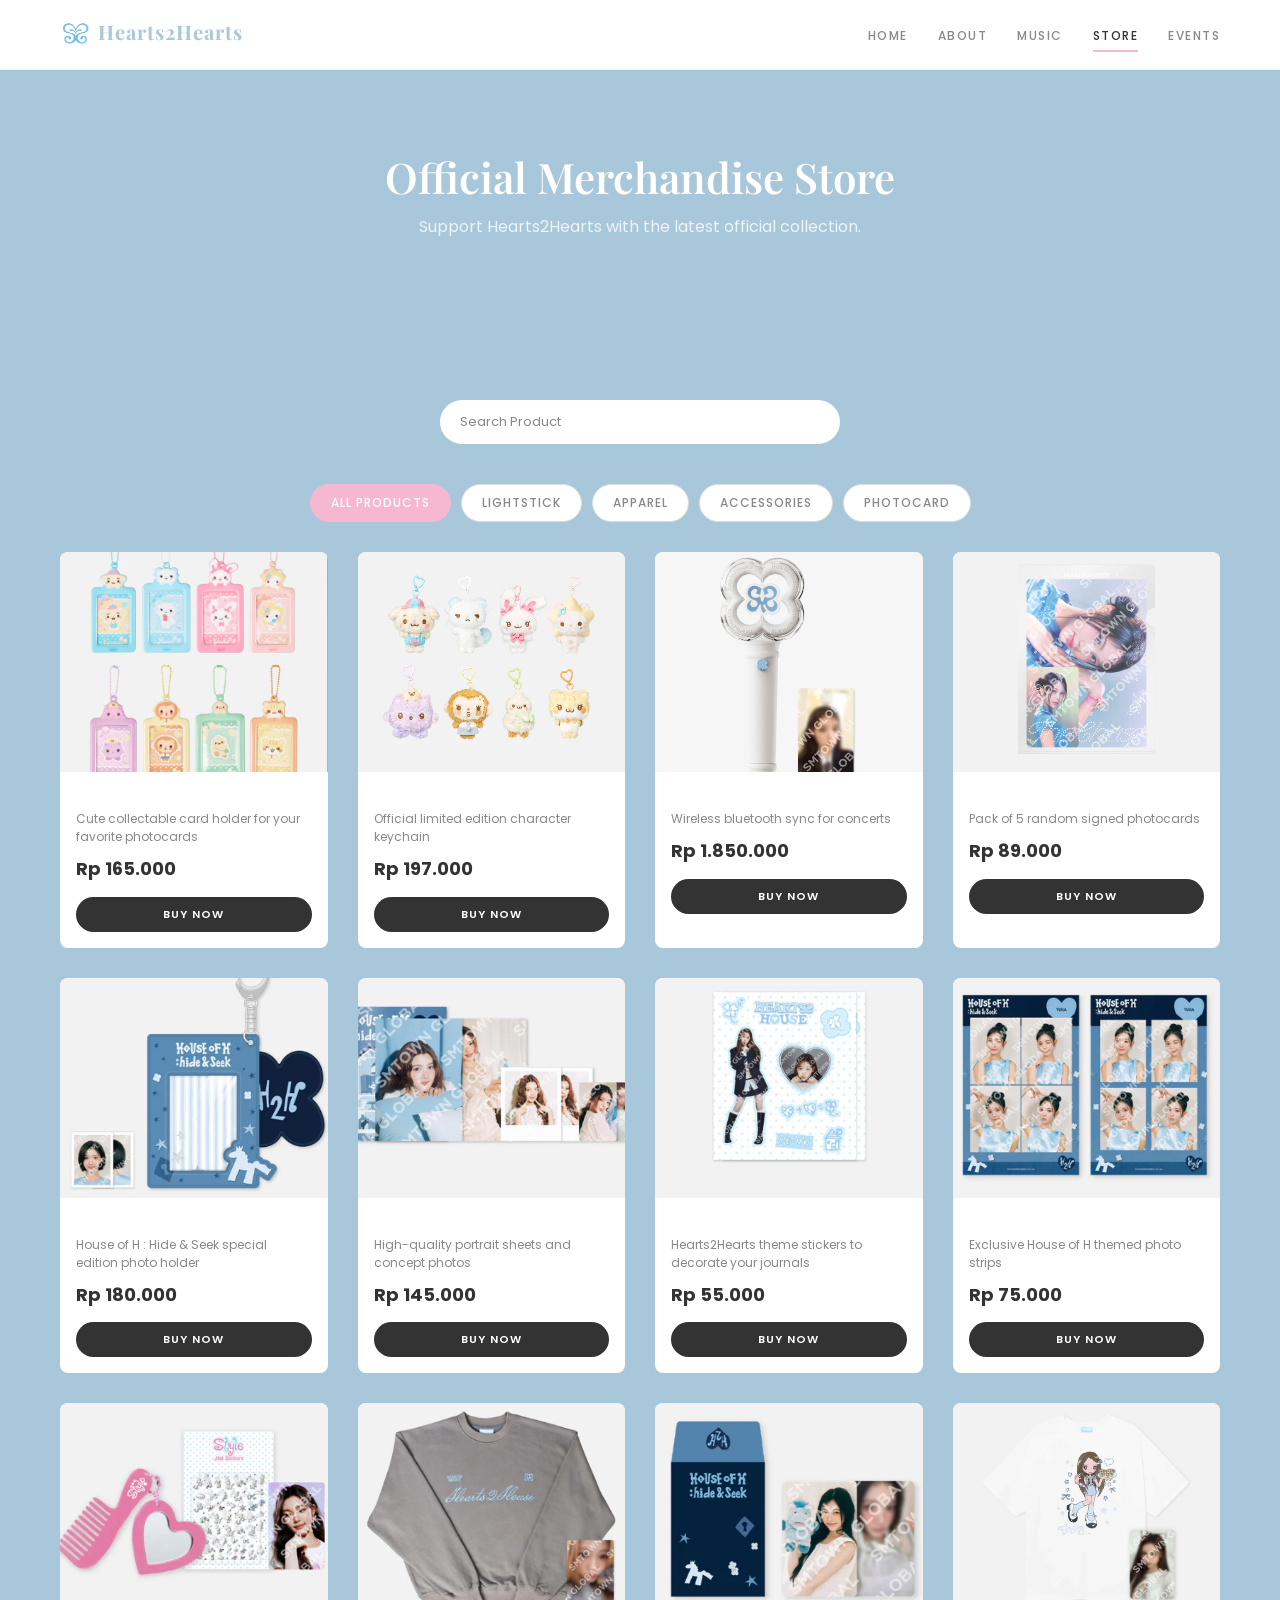
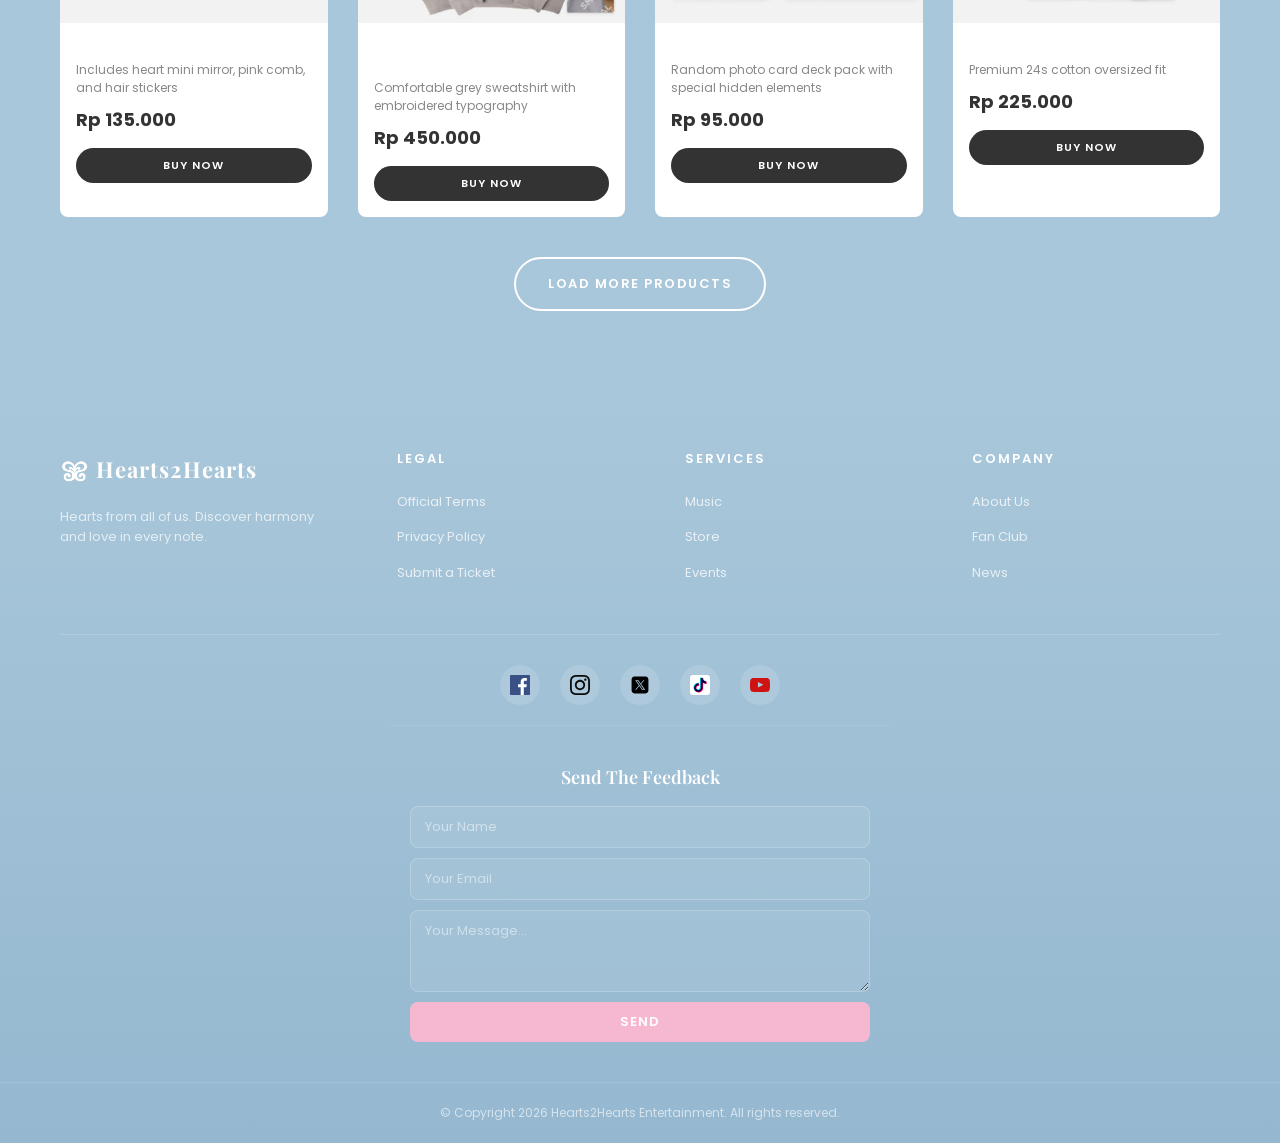
<file: store.html>
<!doctype html>
<html lang="en">

<head>
  <meta charset="UTF-8" />
  <meta name="viewport" content="width=device-width, initial-scale=1.0" />
  <title>Official Store — Hearts2Hearts</title>
  <link rel="stylesheet" href="style.css" />
</head>

<body>
  <header>
    <div class="nav-container">
      <div class="logo">
        <a href="index.html"><img src="assets/logo/logo.png" alt="Hearts2Hearts" class="logo-img" />
          Hearts2Hearts</a>
      </div>
      <button class="hamburger" id="hamburger" aria-label="Menu">
        <span></span><span></span><span></span>
      </button>
      <nav>
        <ul id="nav-menu">
          <li><a href="index.html">Home</a></li>
          <li><a href="about.html">About</a></li>
          <li><a href="music.html">Music</a></li>
          <li><a href="store.html" class="active">Store</a></li>
          <li><a href="events.html">Events</a></li>
        </ul>
      </nav>
    </div>
  </header>

  <section class="page-banner" style="background-color: var(--primary-blue)">
    <h1>Official Merchandise Store</h1>
    <p>Support Hearts2Hearts with the latest official collection.</p>
  </section>

  <main>
    <section class="section-blue">
      <div class="container">
        <div class="search-bar">
          <input type="text" id="store-search" placeholder="Search Product" />
        </div>

        <div class="category-filter" id="category-filter">
          <a href="#" class="active-cat" data-cat="all">All Products</a>
          <a href="#" data-cat="lightstick">Lightstick</a>
          <a href="#" data-cat="apparel">Apparel</a>
          <a href="#" data-cat="accessories">Accessories</a>
          <a href="#" data-cat="photocard">Photocard</a>
        </div>

        <div id="no-results" style="display:none;text-align:center;padding:60px 20px;color:var(--text-light);">
          <p style="font-size:16px;">No products match your search.</p>
        </div>

        <div class="grid-4" id="product-grid">
          <div class="product-card" data-category="accessories">
            <img src="assets/product/card_holder.png" alt="Official Card Holder" class="product-img" />
            <div class="product-body">
              <h4>Official Card Holder</h4>
              <p class="product-desc">Cute collectable card holder for your favorite photocards</p>
              <p class="product-price">Rp 165.000</p>
              <a href="#" class="btn btn-dark btn-small" style="width: 100%; text-align: center">Buy Now</a>
            </div>
          </div>

          <div class="product-card" data-category="accessories">
            <img src="assets/product/keyring.webp" alt="Character Keychain" class="product-img" />
            <div class="product-body">
              <h4>Character Keychain</h4>
              <p class="product-desc">Official limited edition character keychain</p>
              <p class="product-price">Rp 197.000</p>
              <a href="#" class="btn btn-dark btn-small" style="width: 100%; text-align: center">Buy Now</a>
            </div>
          </div>

          <div class="product-card" data-category="lightstick">
            <img src="assets/product/light_stick.webp" alt="Official Lightstick" class="product-img" />
            <div class="product-body">
              <h4>Official Lightstick Ver 1</h4>
              <p class="product-desc">Wireless bluetooth sync for concerts</p>
              <p class="product-price">Rp 1.850.000</p>
              <a href="#" class="btn btn-dark btn-small" style="width: 100%; text-align: center">Buy Now</a>
            </div>
          </div>

          <div class="product-card" data-category="photocard">
            <img src="assets/product/photo_card.webp" alt="Photocard Pack" class="product-img" />
            <div class="product-body">
              <h4>Photocard Pack Summer Ed</h4>
              <p class="product-desc">Pack of 5 random signed photocards</p>
              <p class="product-price">Rp 89.000</p>
              <a href="#" class="btn btn-dark btn-small" style="width: 100%; text-align: center">Buy Now</a>
            </div>
          </div>

          <div class="product-card" data-category="accessories">
            <img src="assets/product/photo_holder.png" alt="Premium Photo Holder" class="product-img" />
            <div class="product-body">
              <h4>Premium Photo Holder Set</h4>
              <p class="product-desc">House of H : Hide & Seek special edition photo holder</p>
              <p class="product-price">Rp 180.000</p>
              <a href="#" class="btn btn-dark btn-small" style="width: 100%; text-align: center">Buy Now</a>
            </div>
          </div>

          <div class="product-card" data-category="photocard">
            <img src="assets/product/photo_pack.png" alt="Official Photo Pack" class="product-img" />
            <div class="product-body">
              <h4>Official Photo Pack Collection</h4>
              <p class="product-desc">High-quality portrait sheets and concept photos</p>
              <p class="product-price">Rp 145.000</p>
              <a href="#" class="btn btn-dark btn-small" style="width: 100%; text-align: center">Buy Now</a>
            </div>
          </div>

          <div class="product-card" data-category="accessories">
            <img src="assets/product/sticker_set.png" alt="Decorative Sticker Set" class="product-img" />
            <div class="product-body">
              <h4>Decorative Sticker Set</h4>
              <p class="product-desc">Hearts2Hearts theme stickers to decorate your journals</p>
              <p class="product-price">Rp 55.000</p>
              <a href="#" class="btn btn-dark btn-small" style="width: 100%; text-align: center">Buy Now</a>
            </div>
          </div>

          <div class="product-card" data-category="photocard">
            <img src="assets/product/strip_photo_set.png" alt="Strip Photo Set" class="product-img" />
            <div class="product-body">
              <h4>4-Cut Strip Photo Set</h4>
              <p class="product-desc">Exclusive House of H themed photo strips</p>
              <p class="product-price">Rp 75.000</p>
              <a href="#" class="btn btn-dark btn-small" style="width: 100%; text-align: center">Buy Now</a>
            </div>
          </div>

          <div class="product-card" data-category="accessories">
            <img src="assets/product/styling_set.png" alt="Beauty Styling Set" class="product-img" />
            <div class="product-body">
              <h4>Beauty Styling Kit</h4>
              <p class="product-desc">Includes heart mini mirror, pink comb, and hair stickers</p>
              <p class="product-price">Rp 135.000</p>
              <a href="#" class="btn btn-dark btn-small" style="width: 100%; text-align: center">Buy Now</a>
            </div>
          </div>

          <div class="product-card" data-category="apparel">
            <img src="assets/product/sweatshirt.png" alt="Hearts2House Sweatshirt" class="product-img" />
            <div class="product-body">
              <h4>"Hearts2House" Cozy Sweatshirt</h4>
              <p class="product-desc">Comfortable grey sweatshirt with embroidered typography</p>
              <p class="product-price">Rp 450.000</p>
              <a href="#" class="btn btn-dark btn-small" style="width: 100%; text-align: center">Buy Now</a>
            </div>
          </div>

          <div class="product-card" data-category="photocard">
            <img src="assets/product/trading_card_set.png" alt="Trading Card Set" class="product-img" />
            <div class="product-body">
              <h4>Hide & Seek Trading Card Set</h4>
              <p class="product-desc">Random photo card deck pack with special hidden elements</p>
              <p class="product-price">Rp 95.000</p>
              <a href="#" class="btn btn-dark btn-small" style="width: 100%; text-align: center">Buy Now</a>
            </div>
          </div>

          <div class="product-card" data-category="apparel">
            <img src="assets/product/tshirt.webp" alt="Oversized T-Shirt" class="product-img" />
            <div class="product-body">
              <h4>"First Heartbeat" T-Shirt</h4>
              <p class="product-desc">Premium 24s cotton oversized fit</p>
              <p class="product-price">Rp 225.000</p>
              <a href="#" class="btn btn-dark btn-small" style="width: 100%; text-align: center">Buy Now</a>
            </div>
          </div>

        </div>

        <div style="text-align: center; margin-top: 40px">
          <a href="#" class="btn btn-outline">Load More Products</a>
        </div>
      </div>
    </section>
  </main>

  <footer>
    <div class="footer-container">
      <div class="footer-col">
        <div class="logo">
          <a href="index.html"><img src="assets/logo/logo.png" alt="Hearts2Hearts" class="logo-img" />
            Hearts2Hearts</a>
        </div>
        <p class="footer-desc">
          Hearts from all of us. Discover harmony and love in every note.
        </p>
      </div>
      <div class="footer-col">
        <h4>Legal</h4>
        <ul>
          <li><a href="#">Official Terms</a></li>
          <li><a href="#">Privacy Policy</a></li>
          <li><a href="#">Submit a Ticket</a></li>
        </ul>
      </div>
      <div class="footer-col">
        <h4>Services</h4>
        <ul>
          <li><a href="music.html">Music</a></li>
          <li><a href="store.html">Store</a></li>
          <li><a href="events.html">Events</a></li>
        </ul>
      </div>
      <div class="footer-col">
        <h4>Company</h4>
        <ul>
          <li><a href="about.html">About Us</a></li>
          <li><a href="#">Fan Club</a></li>
          <li><a href="#">News</a></li>
        </ul>
      </div>
      <div class="footer-social">
        <a href="#" aria-label="Facebook"><img src="assets/svg/facebook.svg" alt="Facebook" /></a>
        <a href="#" aria-label="Instagram"><img src="assets/svg/instagram.svg" alt="Instagram" /></a>
        <a href="#" aria-label="Twitter"><img src="assets/svg/x.svg" alt="X" /></a>
        <a href="#" aria-label="TikTok"><img src="assets/svg/tiktok.svg" alt="TikTok" /></a>
        <a href="#" aria-label="YouTube"><img src="assets/svg/youtube.svg" alt="YouTube" /></a>
      </div>
    </div>
    <div class="footer-feedback">
      <h4>Send The Feedback</h4>
      <form action="#" method="post">
        <input type="text" placeholder="Your Name" required />
        <input type="email" placeholder="Your Email" required />
        <textarea placeholder="Your Message..." rows="3" required></textarea>
        <button type="submit">Send</button>
      </form>
    </div>
    <div class="footer-bottom">
      © Copyright 2026 Hearts2Hearts Entertainment. All rights reserved.
    </div>
  </footer>

  <script>
    const hamburger = document.getElementById("hamburger");
    const navMenu = document.getElementById("nav-menu");
    if (hamburger) {
      hamburger.addEventListener("click", () => {
        navMenu.classList.toggle("open");
      });
    }

    /* ----- Store: Search & Filter ----- */
    const searchInput = document.getElementById("store-search");
    const productGrid = document.getElementById("product-grid");
    const products = productGrid.querySelectorAll(".product-card");
    const noResults = document.getElementById("no-results");
    const catLinks = document.querySelectorAll("#category-filter a");

    let activeCategory = "all";

    function filterProducts() {
      const query = searchInput.value.toLowerCase().trim();
      let visibleCount = 0;

      products.forEach((card) => {
        const title = card.querySelector("h4")?.textContent?.toLowerCase() || "";
        const desc = card.querySelector(".product-desc")?.textContent?.toLowerCase() || "";
        const cat = card.dataset.category || "";
        const matchesSearch = !query || title.includes(query) || desc.includes(query);
        const matchesCat = activeCategory === "all" || cat === activeCategory;

        if (matchesSearch && matchesCat) {
          card.style.display = "";
          visibleCount++;
        } else {
          card.style.display = "none";
        }
      });

      noResults.style.display = visibleCount === 0 ? "block" : "none";
    }

    // Search input
    searchInput.addEventListener("input", filterProducts);

    // Category filter
    catLinks.forEach((link) => {
      link.addEventListener("click", (e) => {
        e.preventDefault();
        catLinks.forEach((l) => l.classList.remove("active-cat"));
        link.classList.add("active-cat");
        activeCategory = link.dataset.cat;
        filterProducts();
      });
    });
  </script>
</body>

</html>
</file>
<file: style.css>
/* ============================================================
   HEARTS2HEARTS — Official Website Design System
   Palette: Pastel Blue (#A9C7DA) + Soft Pink (#F6B8D1)
   Typography: Playfair Display (headings) + Poppins (body)
   ============================================================ */

/* ---- Google Fonts ---- */
@import url('https://fonts.googleapis.com/css2?family=Playfair+Display:ital,wght@0,400;0,500;0,600;0,700;1,400;1,500&family=Poppins:wght@300;400;500;600;700&display=swap');

/* ---- CSS Variables (Design Tokens) ---- */
:root {
  /* Colors */
  --primary-blue: #A9C7DA;
  --primary-blue-dark: #95B8D0;
  --secondary-pink: #F6B8D1;
  --secondary-pink-dark: #e8a0be;
  --heading-color: #333333;
  --body-color: #555555;
  --text-light: #888888;
  --white: #FFFFFF;
  --off-white: #FAFAFA;
  --light-gray: #F5F5F5;
  --border-light: #DDDDDD;
  --shadow-soft: rgba(0, 0, 0, 0.04);

  /* Typography */
  --font-heading: 'Playfair Display', Georgia, 'Times New Roman', serif;
  --font-body: 'Poppins', 'Segoe UI', Arial, sans-serif;

  /* Spacing */
  --section-padding: 80px 0;
  --container-width: 1200px;
  --gap-lg: 40px;
  --gap-md: 30px;
  --gap-sm: 20px;

  /* Border Radius */
  --radius-pill: 50px;
  --radius-round: 20px;
  --radius-sm: 8px;

  /* Shadows */
  --shadow-card: 0 2px 8px rgba(0, 0, 0, 0.04);
  --shadow-hover: 0 8px 24px rgba(0, 0, 0, 0.08);

  /* Transitions */
  --transition-fast: 0.2s ease;
  --transition-normal: 0.3s ease;
}

/* ---- Reset & Base ---- */
*,
*::before,
*::after {
  box-sizing: border-box;
  margin: 0;
  padding: 0;
}

html {
  scroll-behavior: smooth;
  -webkit-font-smoothing: antialiased;
  -moz-osx-font-smoothing: grayscale;
}

body {
  font-family: var(--font-body);
  color: var(--body-color);
  background-color: var(--white);
  line-height: 1.7;
  font-size: 15px;
  font-weight: 400;
}

img {
  max-width: 100%;
  height: auto;
  display: block;
}

a {
  text-decoration: none;
  color: inherit;
  transition: color var(--transition-fast);
}

ul {
  list-style: none;
}

/* ---- Typography ---- */
h1, h2, h3, h4, h5, h6 {
  font-family: var(--font-heading);
  color: var(--heading-color);
  line-height: 1.3;
  font-weight: 600;
}

h1 { font-size: 48px; }
h2 { font-size: 32px; margin-bottom: 16px; }
h3 { font-size: 22px; margin-bottom: 12px; }
h4 { font-size: 18px; margin-bottom: 10px; }

p {
  margin-bottom: 16px;
  color: var(--body-color);
}

.section-subtitle {
  font-family: var(--font-body);
  font-size: 13px;
  font-weight: 500;
  text-transform: uppercase;
  letter-spacing: 3px;
  color: var(--secondary-pink);
  margin-bottom: 8px;
  display: block;
}

/* ---- Container ---- */
.container {
  max-width: var(--container-width);
  margin: 0 auto;
  padding: 0 20px;
}

/* ---- Section Base ---- */
section {
  padding: var(--section-padding);
}

.section-blue {
  background-color: var(--primary-blue);
}

.section-blue h2,
.section-blue h3,
.section-blue h4,
.section-blue p {
  color: var(--white);
}

.section-blue .section-subtitle {
  color: rgba(255, 255, 255, 0.8);
}

.section-gray {
  background-color: var(--light-gray);
}

.section-white {
  background-color: var(--white);
}

/* ============================================================
   PHASE 2: HEADER & NAVIGATION
   ============================================================ */
header {
  position: sticky;
  top: 0;
  z-index: 1000;
  background-color: var(--white);
  height: 70px;
  display: flex;
  align-items: center;
  border-bottom: 1px solid rgba(169, 199, 218, 0.2);
}

.nav-container {
  max-width: var(--container-width);
  margin: 0 auto;
  padding: 0 20px;
  display: flex;
  justify-content: space-between;
  align-items: center;
  width: 100%;
  height: 100%;
}

/* Logo */
.logo a {
  font-family: var(--font-heading);
  font-size: 20px;
  font-weight: 700;
  color: var(--primary-blue);
  letter-spacing: 1px;
  text-decoration: none;
  display: inline-flex;
  align-items: center;
  gap: 8px;
}

.logo-img {
  height: 30px;
  width: auto;
  display: block;
}

/* Navigation Menu */
nav ul {
  display: flex;
  gap: 30px;
  align-items: center;
}

nav ul li a {
  font-family: var(--font-body);
  font-size: 12px;
  font-weight: 500;
  text-transform: uppercase;
  letter-spacing: 1.5px;
  color: var(--text-light);
  padding: 6px 0;
  position: relative;
  transition: color var(--transition-fast);
}

nav ul li a::after {
  content: '';
  position: absolute;
  bottom: -2px;
  left: 0;
  width: 0;
  height: 2px;
  background-color: var(--secondary-pink);
  transition: width var(--transition-normal);
}

nav ul li a:hover,
nav ul li a.active {
  color: var(--heading-color);
}

nav ul li a:hover::after,
nav ul li a.active::after {
  width: 100%;
}

/* Mobile Hamburger (hidden by default) */
.hamburger {
  display: none;
  flex-direction: column;
  gap: 5px;
  cursor: pointer;
  background: none;
  border: none;
  padding: 4px;
}

.hamburger span {
  display: block;
  width: 24px;
  height: 2px;
  background-color: var(--heading-color);
  border-radius: 2px;
  transition: all var(--transition-normal);
}

/* ============================================================
   PHASE 3: FOOTER
   ============================================================ */
footer {
  background: linear-gradient(180deg, var(--primary-blue), var(--primary-blue-dark));
  color: var(--white);
  padding: 60px 0 0;
}

.footer-container {
  max-width: var(--container-width);
  margin: 0 auto;
  padding: 0 20px;
  display: grid;
  grid-template-columns: 1.2fr 1fr 1fr 1fr;
  gap: 40px;
}

.footer-col .logo a {
  font-size: 22px;
  color: var(--white);
  display: inline-flex;
  align-items: center;
  gap: 8px;
}

.footer-col .logo-img {
  height: 28px;
  width: auto;
  display: block;
  filter: brightness(0) invert(1);
}

.footer-col h4 {
  font-family: var(--font-body);
  font-size: 13px;
  font-weight: 600;
  text-transform: uppercase;
  letter-spacing: 2px;
  color: var(--white);
  margin-bottom: 20px;
}

.footer-col ul li {
  margin-bottom: 10px;
}

.footer-col ul li a {
  font-size: 13px;
  color: rgba(255, 255, 255, 0.75);
  transition: color var(--transition-fast);
}

.footer-col ul li a:hover {
  color: var(--white);
}

.footer-desc {
  color: rgba(255, 255, 255, 0.7);
  font-size: 13px;
  margin-top: 16px;
  max-width: 280px;
  line-height: 1.5;
}

@media (max-width: 480px) {
  .footer-desc {
    max-width: 100%;
    font-size: 12px;
  }
}

.footer-social {
  grid-column: 1 / -1;
  display: flex;
  justify-content: center;
  gap: 20px;
  padding: 30px 0 20px;
  border-top: 1px solid rgba(255, 255, 255, 0.15);
}

.footer-social a {
  display: flex;
  align-items: center;
  justify-content: center;
  width: 40px;
  height: 40px;
  border-radius: 50%;
  background-color: rgba(255, 255, 255, 0.12);
  color: var(--white);
  font-size: 14px;
  font-family: var(--font-body);
  font-weight: 500;
  transition: background-color var(--transition-fast);
}

.footer-social a img {
  width: 20px;
  height: 20px;
  display: block;
}

.footer-social a:hover {
  background-color: var(--secondary-pink);
}

.footer-bottom {
  text-align: center;
  padding: 20px;
  font-size: 12px;
  color: rgba(255, 255, 255, 0.6);
  border-top: 1px solid rgba(255, 255, 255, 0.1);
  margin-top: 0;
}

/* ---- Footer Feedback Form ---- */
.footer-feedback {
  padding: 40px 20px;
  text-align: center;
  border-top: 1px solid rgba(255, 255, 255, 0.1);
  max-width: 500px;
  margin: 0 auto;
}

.footer-feedback h4 {
  color: var(--white);
  font-family: var(--font-heading);
  font-size: 18px;
  margin-bottom: 16px;
}

.footer-feedback form {
  display: flex;
  flex-direction: column;
  gap: 10px;
}

.footer-feedback input,
.footer-feedback textarea {
  padding: 10px 14px;
  border-radius: 8px;
  border: 1px solid rgba(255, 255, 255, 0.2);
  background: rgba(255, 255, 255, 0.08);
  color: var(--white);
  font-family: var(--font-body);
  font-size: 13px;
  outline: none;
  transition: border-color 0.3s;
}

.footer-feedback input::placeholder,
.footer-feedback textarea::placeholder {
  color: rgba(255, 255, 255, 0.5);
}

.footer-feedback input:focus,
.footer-feedback textarea:focus {
  border-color: var(--secondary-pink);
}

.footer-feedback button {
  padding: 10px 24px;
  border-radius: 8px;
  border: none;
  background: var(--secondary-pink);
  color: #ffffff;
  font-family: var(--font-body);
  font-size: 13px;
  font-weight: 600;
  cursor: pointer;
  text-transform: uppercase;
  letter-spacing: 1px;
  transition: background 0.3s;
}

.footer-feedback button:hover {
  background: var(--secondary-pink-dark);
}

/* ============================================================
   BUTTON SYSTEM
   ============================================================ */
.btn {
  display: inline-block;
  font-family: var(--font-body);
  font-size: 13px;
  font-weight: 600;
  text-transform: uppercase;
  letter-spacing: 1.5px;
  padding: 14px 32px;
  border-radius: var(--radius-pill);
  border: none;
  cursor: pointer;
  transition: all var(--transition-normal);
  text-decoration: none;
}

.btn-pink {
  background-color: var(--secondary-pink);
  color: var(--white);
}

.btn-pink:hover {
  background-color: var(--secondary-pink-dark);
  transform: translateY(-2px);
  box-shadow: 0 6px 20px rgba(246, 184, 209, 0.4);
}

.btn-outline {
  background-color: transparent;
  color: var(--white);
  border: 2px solid var(--white);
}

.btn-outline:hover {
  background-color: var(--white);
  color: var(--primary-blue);
  transform: translateY(-2px);
}

.btn-small {
  padding: 8px 20px;
  font-size: 11px;
  letter-spacing: 1px;
  border-radius: var(--radius-round);
}

.btn-dark {
  background-color: var(--heading-color);
  color: var(--white);
}

.btn-dark:hover {
  background-color: #222;
  transform: translateY(-2px);
}

/* ============================================================
   CARD SYSTEM
   ============================================================ */
.card {
  background-color: var(--white);
  overflow: hidden;
}

.card-photo {
  /* Photography-first: no shadows, no borders */
  background: none;
}

.card-image {
  width: 100%;
  object-fit: cover;
  transition: transform var(--transition-normal);
}

.card-image:hover {
  transform: scale(1.03);
}

/* ---- Album Card (Music page) ---- */
.album-card {
  display: flex;
  align-items: center;
  background-color: var(--white);
  border-radius: var(--radius-sm);
  padding: 12px;
  gap: 16px;
  transition: all var(--transition-normal);
}

.album-card:hover {
  transform: translateY(-3px);
  box-shadow: var(--shadow-hover);
}

.album-card .album-cover {
  width: 90px;
  height: 90px;
  border-radius: 6px;
  object-fit: cover;
  flex-shrink: 0;
}

.album-card .album-info {
  flex: 1;
  min-width: 0;
}

.album-card .album-info h4 {
  font-family: var(--font-body);
  font-size: 15px;
  font-weight: 600;
  margin-bottom: 4px;
  color: var(--heading-color);
}

.album-card .album-info .album-date {
  font-size: 12px;
  color: var(--text-light);
  margin-bottom: 2px;
}

.album-card .album-info .album-type {
  font-size: 11px;
  color: var(--secondary-pink);
  font-weight: 500;
  text-transform: uppercase;
  letter-spacing: 0.5px;
}

/* ---- Product Card (Store) ---- */
.product-card {
  background-color: var(--white);
  border-radius: var(--radius-sm);
  overflow: hidden;
  transition: all var(--transition-normal);
}

.product-card:hover {
  transform: translateY(-4px);
  box-shadow: var(--shadow-hover);
}

.product-card .product-img {
  width: 100%;
  height: 220px;
  object-fit: cover;
}

.product-card .product-body {
  padding: 16px;
}

.product-card .product-body h4 {
  font-family: var(--font-body);
  font-size: 14px;
  font-weight: 600;
  margin-bottom: 4px;
}

.product-card .product-body .product-desc {
  font-size: 12px;
  color: var(--text-light);
  margin-bottom: 8px;
  line-height: 1.5;
}

.product-card .product-body .product-price {
  font-size: 18px;
  font-weight: 700;
  color: var(--heading-color);
  margin-bottom: 12px;
}

/* ---- Member Card ---- */
.member-card {
  flex: 0 0 220px;
  width: 220px;
  height: 340px;
  position: relative;
  overflow: hidden;
  cursor: pointer;
}

.member-card img {
  width: 100%;
  height: 100%;
  object-fit: cover;
  transition: transform var(--transition-normal);
}

.member-card:hover img {
  transform: scale(1.05);
}

.member-card .member-name {
  position: absolute;
  bottom: 0;
  left: 0;
  right: 0;
  padding: 20px 12px 12px;
  background: linear-gradient(transparent, rgba(0, 0, 0, 0.5));
  color: var(--white);
  font-family: var(--font-body);
  font-size: 14px;
  font-weight: 600;
  letter-spacing: 1px;
}

/* ---- Event Card ---- */
.event-card {
  background-color: var(--white);
  border-radius: var(--radius-sm);
  overflow: hidden;
  transition: all var(--transition-normal);
}

.event-card:hover {
  transform: translateY(-3px);
  box-shadow: var(--shadow-hover);
}

.event-card .event-img {
  width: 100%;
  height: 180px;
  object-fit: cover;
}

.event-card .event-body {
  padding: 20px;
}

.event-card .event-body .event-date {
  font-size: 12px;
  color: var(--secondary-pink);
  font-weight: 600;
  text-transform: uppercase;
  letter-spacing: 1px;
  margin-bottom: 4px;
}

.event-card .event-body h4 {
  margin-bottom: 4px;
}

.event-card .event-body .event-city {
  font-size: 13px;
  color: var(--text-light);
  margin-bottom: 14px;
}

/* ---- News Card ---- */
.news-card-h {
  display: flex;
  gap: 16px;
  background-color: var(--white);
  border-radius: var(--radius-sm);
  padding: 12px;
  transition: all var(--transition-normal);
  cursor: pointer;
}

.news-card-h:hover {
  transform: translateY(-2px);
  box-shadow: var(--shadow-hover);
}

.news-card-h .news-thumb {
  width: 100px;
  height: 100px;
  flex-shrink: 0;
  border-radius: 6px;
  object-fit: cover;
}

.news-card-h .news-info {
  flex: 1;
  min-width: 0;
}

.news-card-h .news-info h4 {
  font-family: var(--font-body);
  font-size: 14px;
  font-weight: 600;
  margin-bottom: 4px;
  line-height: 1.4;
}

.news-card-h .news-info p {
  font-size: 12px;
  color: var(--text-light);
  margin-bottom: 0;
  line-height: 1.5;
}

/* ---- Single Article View ---- */
.article-single {
  max-width: 720px;
  margin: 0 auto;
  background: var(--white);
  border-radius: var(--radius-sm);
  overflow: hidden;
}

.article-back {
  display: inline-block;
  font-size: 13px;
  font-weight: 600;
  color: var(--secondary-pink);
  text-decoration: none;
  padding: 8px 18px;
  margin-bottom: 20px;
  border: 1px solid var(--secondary-pink);
  border-radius: 20px;
  transition: all var(--transition-normal);
}

.article-back:hover {
  background: var(--secondary-pink);
  color: #fff;
}

.article-header {
  padding: 24px 24px 0;
}

.article-badge {
  display: inline-block;
  font-size: 10px;
  font-weight: 700;
  text-transform: uppercase;
  letter-spacing: 1.2px;
  color: var(--secondary-pink);
  background: rgba(255, 105, 180, 0.08);
  padding: 3px 10px;
  border-radius: 4px;
  margin-bottom: 12px;
}

.article-title {
  font-size: 26px;
  line-height: 1.3;
  margin-bottom: 8px;
}

.article-date {
  display: block;
  font-size: 13px;
  color: var(--text-light);
  margin-bottom: 20px;
}

.article-image-wrap {
  padding: 0 24px;
}

.article-image {
  width: 100%;
  height: auto;
  aspect-ratio: 16 / 9;
  object-fit: cover;
  border-radius: 8px;
}

.article-body {
  padding: 24px;
}

.article-body p {
  font-size: 15px;
  line-height: 1.8;
  color: #444;
  margin-bottom: 16px;
}

@media (max-width: 600px) {
  .article-title {
    font-size: 20px;
  }
  .article-header {
    padding: 16px 16px 0;
  }
  .article-image-wrap {
    padding: 0 16px;
  }
  .article-body {
    padding: 16px;
  }
  .article-body p {
    font-size: 14px;
  }
}

/* ============================================================
   GRID SYSTEM
   ============================================================ */
.grid-2 {
  display: grid;
  grid-template-columns: 1fr 1fr;
  gap: var(--gap-md);
}

.grid-3 {
  display: grid;
  grid-template-columns: repeat(3, 1fr);
  gap: var(--gap-md);
}

.grid-4 {
  display: grid;
  grid-template-columns: repeat(4, 1fr);
  gap: var(--gap-md);
}

.grid-45-55 {
  display: grid;
  grid-template-columns: 45% 55%;
  gap: var(--gap-lg);
  align-items: center;
}

/* ---- Featured + Secondary Layout ---- */
.featured-layout {
  display: grid;
  grid-template-columns: 1fr 1fr;
  gap: var(--gap-md);
  margin-bottom: var(--gap-md);
}

.secondary-grid {
  display: grid;
  grid-template-columns: repeat(3, 1fr);
  gap: var(--gap-sm);
}

/* ============================================================
   HERO SECTION
   ============================================================ */
.hero {
  position: relative;
  min-height: clamp(420px, 72vh, 720px);
  display: flex;
  align-items: center;
  overflow: hidden;
  background-color: var(--primary-blue);
}

.hero-bg {
  position: absolute;
  inset: 0;
  width: 100%;
  height: 100%;
  object-fit: cover;
  object-position: center top;
}

.hero-overlay {
  position: absolute;
  inset: 0;
  background-color: rgba(169, 199, 218, 0.55);
}

.hero .container {
  position: relative;
  z-index: 2;
  display: grid;
  grid-template-columns: 1fr 1fr;
  align-items: center;
  gap: 60px;
  width: 100%;
}

.hero-content .hero-tagline {
  font-family: var(--font-body);
  font-size: 13px;
  font-weight: 500;
  text-transform: uppercase;
  letter-spacing: 3px;
  color: rgba(255, 255, 255, 0.85);
  margin-bottom: 12px;
  display: block;
}

.hero-content h1 {
  font-size: 56px;
  font-weight: 700;
  color: var(--white);
  margin-bottom: 12px;
  line-height: 1.15;
}

.hero-content .hero-sub {
  font-size: 16px;
  color: rgba(255, 255, 255, 0.8);
  margin-bottom: 28px;
  max-width: 440px;
  line-height: 1.6;
}

.hero-visual {
  display: flex;
  justify-content: center;
  align-items: center;
}

.hero-visual .hero-logo-large {
  max-width: 280px;
  opacity: 0.8;
}

/* ============================================================
   STREAMING PLATFORM SECTION
   ============================================================ */
.platform-row {
  display: flex;
  justify-content: center;
  align-items: center;
  gap: 60px;
  padding: 20px 0;
  flex-wrap: wrap;
}

.platform-item {
  display: flex;
  flex-direction: column;
  align-items: center;
  gap: 8px;
  font-size: 13px;
  font-weight: 500;
  color: var(--text-light);
  letter-spacing: 0.5px;
  text-decoration: none;
}

.platform-logo {
  width: 150px;
  height: 150px;
  object-fit: contain;
  transition: transform var(--transition-normal);
}

.platform-item:hover .platform-logo {
  transform: scale(1.2);
}

.platform-icon {
  width: 60px;
  height: 60px;
  border-radius: 50%;
  border: 2px solid var(--border-light);
  display: flex;
  align-items: center;
  justify-content: center;
  transition: all var(--transition-normal);
  font-size: 11px;
  font-weight: 600;
  color: var(--heading-color);
}

.platform-icon svg {
  display: block;
}

.platform-item:hover .platform-icon {
  border-color: var(--secondary-pink);
  background-color: var(--secondary-pink);
  color: var(--white);
  transform: scale(1.1);
}

/* ============================================================
   SEARCH BAR
   ============================================================ */
.search-bar {
  display: flex;
  max-width: 400px;
  margin: 0 auto 40px;
}

.search-bar input {
  flex: 1;
  height: 44px;
  padding: 0 20px;
  border: none;
  border-radius: var(--radius-pill);
  font-family: var(--font-body);
  font-size: 13px;
  color: var(--heading-color);
  background-color: var(--white);
  outline: none;
}

.search-bar input::placeholder {
  color: var(--text-light);
}

/* ============================================================
   CATEGORY FILTER (Store)
   ============================================================ */
.category-filter {
  display: flex;
  justify-content: center;
  gap: 10px;
  margin-bottom: 30px;
  flex-wrap: wrap;
}

.category-filter a {
  font-family: var(--font-body);
  font-size: 12px;
  font-weight: 500;
  text-transform: uppercase;
  letter-spacing: 1px;
  padding: 8px 20px;
  border-radius: var(--radius-pill);
  background-color: #FFFFFF;
  color: var(--text-light);
  border: 1px solid var(--border-light);
  transition: all var(--transition-fast);
}

.category-filter a:hover,
.category-filter a.active-cat {
  background-color: var(--secondary-pink);
  color: var(--white);
  border-color: var(--secondary-pink);
}

/* ============================================================
   SOCIAL / COMMUNITY SECTION
   ============================================================ */
.community-layout {
  display: grid;
  grid-template-columns: 1fr 1fr;
  gap: var(--gap-lg);
  align-items: center;
}

.social-icons-row {
  display: flex;
  justify-content: center;
  gap: 16px;
  flex-wrap: wrap;
}

.social-icon-circle {
  width: 64px;
  height: 64px;
  border-radius: 50%;
  background-color: var(--light-gray);
  display: flex;
  align-items: center;
  justify-content: center;
  font-size: 11px;
  font-weight: 600;
  color: var(--heading-color);
  transition: all var(--transition-normal);
  text-decoration: none;
}

.social-icon-circle:hover {
  background-color: var(--secondary-pink);
  color: var(--white);
  transform: translateY(-3px);
}

.social-icon-circle:hover img {
  filter: brightness(0) invert(1);
}

/* ---- Fan Club Specific ---- */
.fanclub-card {
  text-align: center;
  padding: 40px;
  background: var(--light-gray);
  border-radius: 8px;
}

.fanclub-desc {
  max-width: 400px;
  margin: 0 auto 20px;
}

@media (max-width: 768px) {
  .fanclub-card {
    padding: 24px 16px;
  }
  .fanclub-desc {
    max-width: 100%;
  }
}

.fanclub-benefit {
  padding: 16px;
  background: var(--white);
  border-radius: 8px;
}

.fanclub-benefit strong {
  font-size: 24px;
  color: var(--secondary-pink);
}

.fanclub-benefit p {
  font-size: 13px;
  margin: 8px 0 0;
}

.fanclub-heart {
  font-size: 48px;
  margin-bottom: 16px;
  color: var(--primary-blue);
}

/* ============================================================
   PAGE HEADER / BANNER
   ============================================================ */
.page-banner {
  background-color: var(--primary-blue);
  text-align: center;
  padding: 80px 20px;
}

.page-banner h1 {
  color: var(--white);
  font-size: 42px;
  margin-bottom: 8px;
}

.page-banner p {
  color: rgba(255, 255, 255, 0.8);
  font-size: 16px;
  max-width: 600px;
  margin: 0 auto;
}

/* ============================================================
   OUR MOMENT GALLERY
   ============================================================ */
.gallery-grid {
  display: grid;
  grid-template-columns: repeat(3, 1fr);
  gap: 16px;
}

.gallery-grid .gallery-item {
  overflow: hidden;
  border-radius: var(--radius-sm);
  border: 1px solid var(--border-light);
}

.gallery-grid .gallery-item img {
  width: 100%;
  height: 200px;
  object-fit: cover;
  transition: transform var(--transition-normal);
}

.gallery-grid .gallery-item:hover img {
  transform: scale(1.05);
}

/* ============================================================
   RESPONSIVE — TABLET (≤ 1024px)
   ============================================================ */
@media (max-width: 1024px) {
  h1 { font-size: 38px; }
  h2 { font-size: 28px; }

  .grid-4 {
    grid-template-columns: repeat(2, 1fr);
  }

  .footer-container {
    grid-template-columns: 1.5fr 1fr 1fr;
    gap: 30px;
  }
}

/* ============================================================
   RESPONSIVE — MOBILE (≤ 768px)
   ============================================================ */
@media (max-width: 768px) {
  /* Typography */
  h1 { font-size: 30px; }
  h2 { font-size: 24px; }
  h3 { font-size: 18px; }

  section {
    padding: 40px 0;
  }

  .page-banner {
    padding: 50px 20px;
  }

  .page-banner h1 {
    font-size: 28px;
  }

  .page-banner p {
    font-size: 14px;
  }

  /* Navigation */
  .hamburger {
    display: flex;
    margin-left: auto;
  }

  nav ul {
    display: none;
    position: absolute;
    top: 70px;
    left: 0;
    right: 0;
    flex-direction: column;
    background-color: var(--white);
    padding: 20px;
    gap: 16px;
    border-bottom: 1px solid rgba(169, 199, 218, 0.2);
    box-shadow: var(--shadow-hover);
  }

  nav ul.open {
    display: flex;
  }

  /* Hero */
  .hero {
    min-height: 560px;
    padding: 72px 0 56px;
  }

  .hero-bg {
    object-position: center top;
  }

  .hero .container {
    grid-template-columns: 1fr;
    gap: 30px;
    text-align: center;
  }

  .hero-content .hero-sub {
    max-width: 100%;
    margin-left: auto;
    margin-right: auto;
  }

  .hero-visual {
    display: none;
  }

  .hero-content h1 {
    font-size: 36px;
  }

  /* Grids collapse */
  .grid-2,
  .grid-3,
  .grid-4,
  .grid-45-55,
  .featured-layout,
  .secondary-grid,
  .community-layout {
    grid-template-columns: 1fr;
  }

  .secondary-grid {
    gap: var(--gap-sm);
  }

  /* Footer */
  .footer-container {
    grid-template-columns: 1fr;
    gap: 24px;
    text-align: center;
  }

  .footer-feedback {
    padding: 30px 20px;
  }

  .footer-feedback form {
    gap: 8px;
  }

  .footer-bottom {
    padding: 16px;
    font-size: 11px;
  }

  /* Hide scroll buttons on mobile — use touch instead */
  .scroll-btn {
    display: none;
  }

  .scroll-wrapper {
    padding: 0;
  }

  .horizontal-scroll {
    gap: 16px;
    padding: 4px 0 12px;
  }

  .horizontal-scroll .member-click-card {
    width: 180px;
  }

  .member-click-card img {
    height: 260px;
  }

  /* Benefit grid collapses on mobile */
  .benefit-grid {
    grid-template-columns: 1fr;
    gap: 16px;
  }

  /* Gallery */
  .gallery-grid {
    grid-template-columns: repeat(2, 1fr);
  }

  /* Cards */
  .album-card {
    flex-direction: column;
    text-align: center;
    padding: 20px;
  }

  .album-card .album-cover {
    width: 120px;
    height: 120px;
  }

  .event-card .event-img {
    height: 140px;
  }

  .member-card {
    flex: 0 0 160px;
    width: 160px;
    height: 260px;
  }

  /* Buttons */
  .btn {
    padding: 12px 24px;
    font-size: 12px;
  }
}

/* ============================================================
   RESPONSIVE — SMALL MOBILE (≤ 480px)
   ============================================================ */
@media (max-width: 480px) {
  .hero {
    min-height: 500px;
    padding: 56px 0 44px;
  }

  .hero-bg {
    object-position: 52% top;
  }

  .gallery-grid {
    grid-template-columns: 1fr;
  }

  .product-card .product-img {
    height: 180px;
  }

  .platform-row {
    gap: 30px;
  }

  .search-bar {
    max-width: 100%;
  }

  .category-filter a {
    font-size: 11px;
    padding: 6px 14px;
  }

  /* Events table responsive */
  .events-table {
    font-size: 13px;
  }

  .events-table th,
  .events-table td {
    padding: 10px 8px;
  }

  /* Benefit cards stack */
  .benefit-grid {
    grid-template-columns: 1fr;
  }
}

/* ============================================================
   GAP FIXES: TABLE, VIDEO, BENEFIT CARDS, MEMBER DETAILS
   ============================================================ */

/* ---- Benefits / Fanclub Cards ---- */
.benefit-grid {
  display: grid;
  grid-template-columns: repeat(3, 1fr);
  gap: var(--gap-md);
}

.benefit-card {
  background: var(--white);
  border-radius: var(--radius-sm);
  padding: 36px 28px;
  text-align: center;
  transition: all var(--transition-normal);
}

.benefit-card:hover {
  transform: translateY(-4px);
  box-shadow: var(--shadow-hover);
}

.benefit-card .benefit-icon {
  font-size: 36px;
  margin-bottom: 16px;
  display: block;
}

.benefit-card h3 {
  font-family: var(--font-body);
  font-size: 16px;
  font-weight: 600;
  margin-bottom: 10px;
}

.benefit-card p {
  font-size: 13px;
  color: var(--text-light);
  margin-bottom: 0;
  line-height: 1.6;
}

/* ---- Hero CTA Row (Two CTAs side by side) ---- */
.hero-cta-row {
  display: flex;
  gap: 16px;
  align-items: center;
  flex-wrap: wrap;
}

.hero-cta-row .btn-secondary-ghost {
  font-family: var(--font-body);
  font-size: 13px;
  font-weight: 500;
  color: rgba(255, 255, 255, 0.85);
  text-decoration: none;
  padding: 8px 4px;
  border-bottom: 2px solid rgba(255, 255, 255, 0.3);
  transition: all var(--transition-fast);
}

.hero-cta-row .btn-secondary-ghost:hover {
  color: var(--white);
  border-bottom-color: var(--secondary-pink);
}



/* ---- Events Table ---- */
.events-table-wrapper {
  background: var(--white);
  border-radius: var(--radius-sm);
  overflow: hidden;
}

.events-table {
  width: 100%;
  border-collapse: collapse;
}

.events-table thead {
  background-color: var(--secondary-pink);
}

.events-table th {
  font-family: var(--font-body);
  font-size: 12px;
  font-weight: 600;
  text-transform: uppercase;
  letter-spacing: 1px;
  color: var(--white);
  padding: 14px 18px;
  text-align: left;
}

.events-table td {
  padding: 14px 18px;
  font-size: 14px;
  color: var(--body-color);
  border-bottom: 1px solid var(--light-gray);
}

.events-table tbody tr:hover {
  background-color: #fafafa;
}

.events-table .status-available {
  color: #3a9b5e;
  font-weight: 600;
  font-size: 12px;
  text-transform: uppercase;
  letter-spacing: 0.5px;
}

.events-table .status-soon {
  color: var(--secondary-pink);
  font-weight: 600;
  font-size: 12px;
  text-transform: uppercase;
  letter-spacing: 0.5px;
}

/* ---- Past Events Card ---- */
.past-event-card {
  background: var(--white);
  border-radius: var(--radius-sm);
  overflow: hidden;
  transition: all var(--transition-normal);
}

.past-event-card:hover {
  transform: translateY(-3px);
  box-shadow: var(--shadow-hover);
}

.past-event-card .past-event-img {
  width: 100%;
  height: 200px;
  object-fit: cover;
}

.past-event-card .past-event-body {
  padding: 20px;
}

.past-event-card .past-event-body .past-event-date {
  font-size: 12px;
  color: var(--text-light);
  margin-bottom: 4px;
}

.past-event-card .past-event-body h4 {
  font-family: var(--font-body);
  margin-bottom: 6px;
}

.past-event-card .past-event-body p {
  font-size: 13px;
  color: var(--text-light);
  margin-bottom: 0;
}

/* ---- Video Section (Music page) ---- */
.video-section {
  margin-top: 32px;
}

.video-container {
  position: relative;
  width: 100%;
  max-width: 360px;
  margin: 0 auto;
  border-radius: var(--radius-sm);
  overflow: hidden;
  background: #000;
  aspect-ratio: 16 /9;
}

.video-container video,
.video-container iframe {
  width: 100%;
  height: 100%;
  display: block;
  object-fit: cover;
}

/* ---- Section Divider ---- */
.section-divider {
  height: 1px;
  background: var(--border-light);
  margin: 40px 0;
  border: none;
}

/* ---- Member Position (Members page card) ---- */
.member-pos {
  font-size: 11px;
  font-weight: 600;
  color: var(--secondary-pink);
  text-transform: uppercase;
  letter-spacing: 1px;
  text-align: center;
  padding: 4px 0 12px;
}

/* ---- Hero Tagline Extra ---- */
.hero-ask {
  font-family: var(--font-body);
  font-size: 14px;
  font-weight: 400;
  color: rgba(255, 255, 255, 0.7);
  font-style: italic;
  margin-top: 16px;
  margin-bottom: 16px;
}

/* ---- Horizontal Scroll Wrapper (Members section) ---- */
.scroll-wrapper {
  position: relative;
  display: flex;
  align-items: center;
  gap: 0;
}

.scroll-btn {
  flex: 0 0 auto;
  width: 44px;
  height: 44px;
  border-radius: 50%;
  border: none;
  background: rgba(255, 255, 255, 0.9);
  color: #333;
  font-size: 28px;
  line-height: 1;
  cursor: pointer;
  display: flex;
  align-items: center;
  justify-content: center;
  box-shadow: 0 2px 8px rgba(0,0,0,0.12);
  transition: all 0.25s;
  z-index: 2;
  position: absolute;
  top: 50%;
  transform: translateY(-50%);
}

.scroll-btn:hover {
  background: var(--secondary-pink);
  color: #fff;
  box-shadow: 0 4px 14px rgba(246, 184, 209, 0.4);
}

.scroll-left { left: -22px; }
.scroll-right { right: -22px; }

.horizontal-scroll {
  display: flex;
  gap: 24px;
  overflow-x: auto;
  scroll-behavior: smooth;
  padding: 8px 4px 16px;
  flex: 1;
  -webkit-overflow-scrolling: touch;
}

.horizontal-scroll::-webkit-scrollbar {
  height: 6px;
}

.horizontal-scroll::-webkit-scrollbar-track {
  background: rgba(0,0,0,0.05);
  border-radius: 3px;
}

.horizontal-scroll::-webkit-scrollbar-thumb {
  background: var(--primary-blue);
  border-radius: 3px;
}

.horizontal-scroll .member-click-card {
  flex: 0 0 auto;
  width: 220px;
}

/* ---- Member Click Card (About page — opens in new window) ---- */
.member-click-card {
  display: block;
  position: relative;
  border-radius: var(--radius-sm);
  overflow: hidden;
  text-decoration: none;
  cursor: pointer;
  transition: all var(--transition-normal);
  background: var(--white);
  box-shadow: var(--shadow-card);
}

.member-click-card:hover {
  transform: translateY(-6px);
  box-shadow: var(--shadow-hover);
}

.member-click-card img {
  width: 100%;
  height: 340px;
  object-fit: cover;
  display: block;
  transition: transform var(--transition-normal);
}

.member-click-card:hover img {
  transform: scale(1.05);
}

.member-click-card .mcc-overlay {
  position: absolute;
  bottom: 0;
  left: 0;
  right: 0;
  padding: 60px 16px 16px;
  background: linear-gradient(transparent, rgba(0,0,0,0.6));
  color: var(--white);
}

.member-click-card .mcc-name {
  font-family: var(--font-body);
  font-size: 18px;
  font-weight: 600;
  margin-bottom: 2px;
}

.member-click-card .mcc-pos {
  font-size: 11px;
  font-weight: 600;
  color: var(--secondary-pink);
  text-transform: uppercase;
  letter-spacing: 1px;
}

.member-click-card .mcc-hint {
  position: absolute;
  top: 12px;
  right: 12px;
  background: rgba(246, 184, 209, 0.9);
  color: var(--white);
  font-size: 10px;
  font-weight: 600;
  padding: 4px 10px;
  border-radius: var(--radius-pill);
  opacity: 0;
  transition: opacity var(--transition-normal);
}

.member-click-card:hover .mcc-hint {
  opacity: 1;
}

/* ---- Member Biodata Pages ---- */
.bio-page {
  background: var(--off-white);
}

.bio-hero {
  position: relative;
  width: 100%;
  height: 480px;
  overflow: hidden;
}

.bio-hero img {
  width: 100%;
  height: 100%;
  object-fit: cover;
}

.bio-hero-overlay {
  position: absolute;
  bottom: 0;
  left: 0;
  right: 0;
  height: 50%;
  background: linear-gradient(transparent, rgba(0,0,0,0.7));
}

.bio-hero-text {
  position: absolute;
  bottom: 40px;
  left: 0;
  right: 0;
  text-align: center;
  color: var(--white);
  z-index: 2;
}

.bio-hero-text h1 {
  color: var(--white);
  font-size: 52px;
  margin-bottom: 4px;
}

.bio-hero-text .bio-tagline {
  font-family: var(--font-body);
  font-size: 16px;
  font-weight: 400;
  color: var(--secondary-pink);
  text-transform: uppercase;
  letter-spacing: 3px;
}

.bio-section-wrap {
  max-width: 900px;
  margin: 0 auto;
  padding: 60px 24px;
}

.bio-info-grid {
  display: grid;
  grid-template-columns: 1fr 1fr;
  gap: 12px 40px;
  background: var(--white);
  border-radius: var(--radius-sm);
  padding: 32px 40px;
  box-shadow: var(--shadow-card);
  margin-bottom: 40px;
}

.bio-info-item {
  display: flex;
  justify-content: space-between;
  padding: 10px 0;
  border-bottom: 1px solid var(--light-gray);
}

.bio-info-item:last-child,
.bio-info-item:nth-last-child(2) {
  border-bottom: none;
}

.bio-info-label {
  font-family: var(--font-body);
  font-size: 13px;
  font-weight: 600;
  color: var(--text-light);
  text-transform: uppercase;
  letter-spacing: 1px;
}

.bio-info-value {
  font-family: var(--font-body);
  font-size: 14px;
  font-weight: 500;
  color: var(--heading-color);
  text-align: right;
}

.bio-desc {
  background: var(--white);
  border-radius: var(--radius-sm);
  padding: 32px 40px;
  box-shadow: var(--shadow-card);
  margin-bottom: 40px;
}

.bio-desc h2 {
  font-family: var(--font-body);
  font-size: 20px;
  margin-bottom: 16px;
  color: var(--heading-color);
}

.bio-desc p {
  font-size: 14px;
  line-height: 1.8;
  color: var(--body-color);
  margin-bottom: 12px;
}

.bio-fun-facts {
  background: var(--white);
  border-radius: var(--radius-sm);
  padding: 32px 40px;
  box-shadow: var(--shadow-card);
}

.bio-fun-facts h2 {
  font-family: var(--font-body);
  font-size: 20px;
  margin-bottom: 16px;
  color: var(--heading-color);
}

.bio-fun-facts ul {
  list-style: none;
  padding: 0;
}

.bio-fun-facts ul li {
  font-size: 14px;
  padding: 8px 0;
  padding-left: 24px;
  position: relative;
  color: var(--body-color);
  border-bottom: 1px solid var(--light-gray);
}

.bio-fun-facts ul li:last-child {
  border-bottom: none;
}

.bio-fun-facts ul li::before {
  content: "♡";
  position: absolute;
  left: 0;
  color: var(--secondary-pink);
}

.bio-back {
  text-align: center;
  margin-top: 32px;
}

/* ---- Mobile responsive for biodata ---- */
@media (max-width: 768px) {
  .bio-hero {
    height: 320px;
  }
  .bio-hero-text h1 {
    font-size: 34px;
  }
  .bio-info-grid {
    grid-template-columns: 1fr;
    padding: 24px;
  }
  .bio-desc {
    padding: 24px;
  }
  .bio-fun-facts {
    padding: 24px;
  }
  .bio-section-wrap {
    padding: 40px 16px;
  }
  .member-click-card img {
    height: 260px;
  }
}

/* ---- Modal Overlay (Member Biodata) ---- */
.member-modal {
  display: none;
  position: fixed;
  top: 0; left: 0; right: 0; bottom: 0;
  z-index: 9999;
  align-items: center;
  justify-content: center;
}

.member-modal.active {
  display: flex;
}

.modal-backdrop {
  position: absolute;
  top: 0; left: 0; right: 0; bottom: 0;
  background: rgba(0,0,0,0.6);
  backdrop-filter: blur(4px);
  -webkit-backdrop-filter: blur(4px);
  animation: fadeIn 0.25s ease;
}

.modal-content {
  position: relative;
  width: 90%;
  max-width: 780px;
  max-height: 90vh;
  background: var(--off-white);
  border-radius: var(--radius-sm);
  overflow-y: auto;
  animation: slideUp 0.3s ease;
  box-shadow: 0 20px 60px rgba(0,0,0,0.3);
}

.modal-close {
  position: sticky;
  top: 16px;
  float: right;
  margin: 16px 16px 0 0;
  width: 36px;
  height: 36px;
  border-radius: 50%;
  border: none;
  background: rgba(0,0,0,0.5);
  color: #fff;
  font-size: 20px;
  cursor: pointer;
  display: flex;
  align-items: center;
  justify-content: center;
  transition: background var(--transition-fast);
  z-index: 10;
}

.modal-close:hover {
  background: rgba(0,0,0,0.8);
}

.modal-body {
  padding: 0 40px 40px;
  margin-top: -8px;
}

.modal-hero-img {
  width: 100%;
  height: 420px;
  object-fit: contain;
  display: block;
  border-radius: var(--radius-sm) var(--radius-sm) 0 0;
  background: #ffffff;
}

.modal-name {
  font-family: var(--font-heading);
  font-size: 38px;
  color: var(--heading-color);
  margin-bottom: 2px;
  margin-top: 24px;
}

.modal-pos {
  font-size: 13px;
  font-weight: 600;
  color: var(--secondary-pink);
  text-transform: uppercase;
  letter-spacing: 2px;
  margin-bottom: 24px;
  display: block;
}

.modal-info-grid {
  display: grid;
  grid-template-columns: 1fr 1fr;
  gap: 0 40px;
  background: var(--white);
  border-radius: var(--radius-sm);
  padding: 24px 32px;
  margin-bottom: 24px;
  border: 1px solid var(--border-light);
}

.modal-info-item {
  display: flex;
  justify-content: space-between;
  padding: 10px 0;
  border-bottom: 1px solid var(--light-gray);
}

.modal-info-item:last-child,
.modal-info-item:nth-last-child(2) {
  border-bottom: none;
}

.modal-info-label {
  font-size: 12px;
  font-weight: 600;
  color: var(--text-light);
  text-transform: uppercase;
  letter-spacing: 1px;
}

.modal-info-value {
  font-size: 14px;
  font-weight: 500;
  color: var(--heading-color);
  text-align: right;
}

.modal-desc h3,
.modal-facts h3 {
  font-family: var(--font-body);
  font-size: 18px;
  margin-bottom: 12px;
  color: var(--heading-color);
}

.modal-desc p {
  font-size: 14px;
  line-height: 1.7;
  color: var(--body-color);
  margin-bottom: 12px;
}

.modal-facts {
  margin-top: 24px;
}

.modal-facts ul {
  list-style: none;
  padding: 0;
}

.modal-facts ul li {
  font-size: 14px;
  padding: 8px 0 8px 24px;
  position: relative;
  color: var(--body-color);
  border-bottom: 1px solid var(--light-gray);
}

.modal-facts ul li:last-child {
  border-bottom: none;
}

.modal-facts ul li::before {
  content: "♡";
  position: absolute;
  left: 0;
  color: var(--secondary-pink);
}

@keyframes fadeIn {
  from { opacity: 0; }
  to { opacity: 1; }
}

@keyframes slideUp {
  from { opacity: 0; transform: translateY(30px); }
  to { opacity: 1; transform: translateY(0); }
}

@media (max-width: 768px) {
  .modal-content {
    width: 95%;
    max-height: 85vh;
  }
  .modal-body {
    padding: 0 20px 24px;
  }
  .modal-hero-img {
    height: 300px;
    object-fit: contain;
  }
  .modal-name {
    font-size: 28px;
  }
  .modal-info-grid {
    grid-template-columns: 1fr;
    padding: 16px 20px;
  }
}

/* Mobile: Hero CTA row stacks */
@media (max-width: 768px) {
  .hero-cta-row {
    flex-direction: column;
    align-items: flex-start;
  }

  .benefit-card {
    padding: 24px 20px;
  }

  .member-detail-card .member-detail-img {
    height: 200px;
  }

  .past-event-card .past-event-img {
    height: 160px;
  }

  .events-table th,
  .events-table td {
    padding: 10px 12px;
    font-size: 13px;
  }
}
</file>
